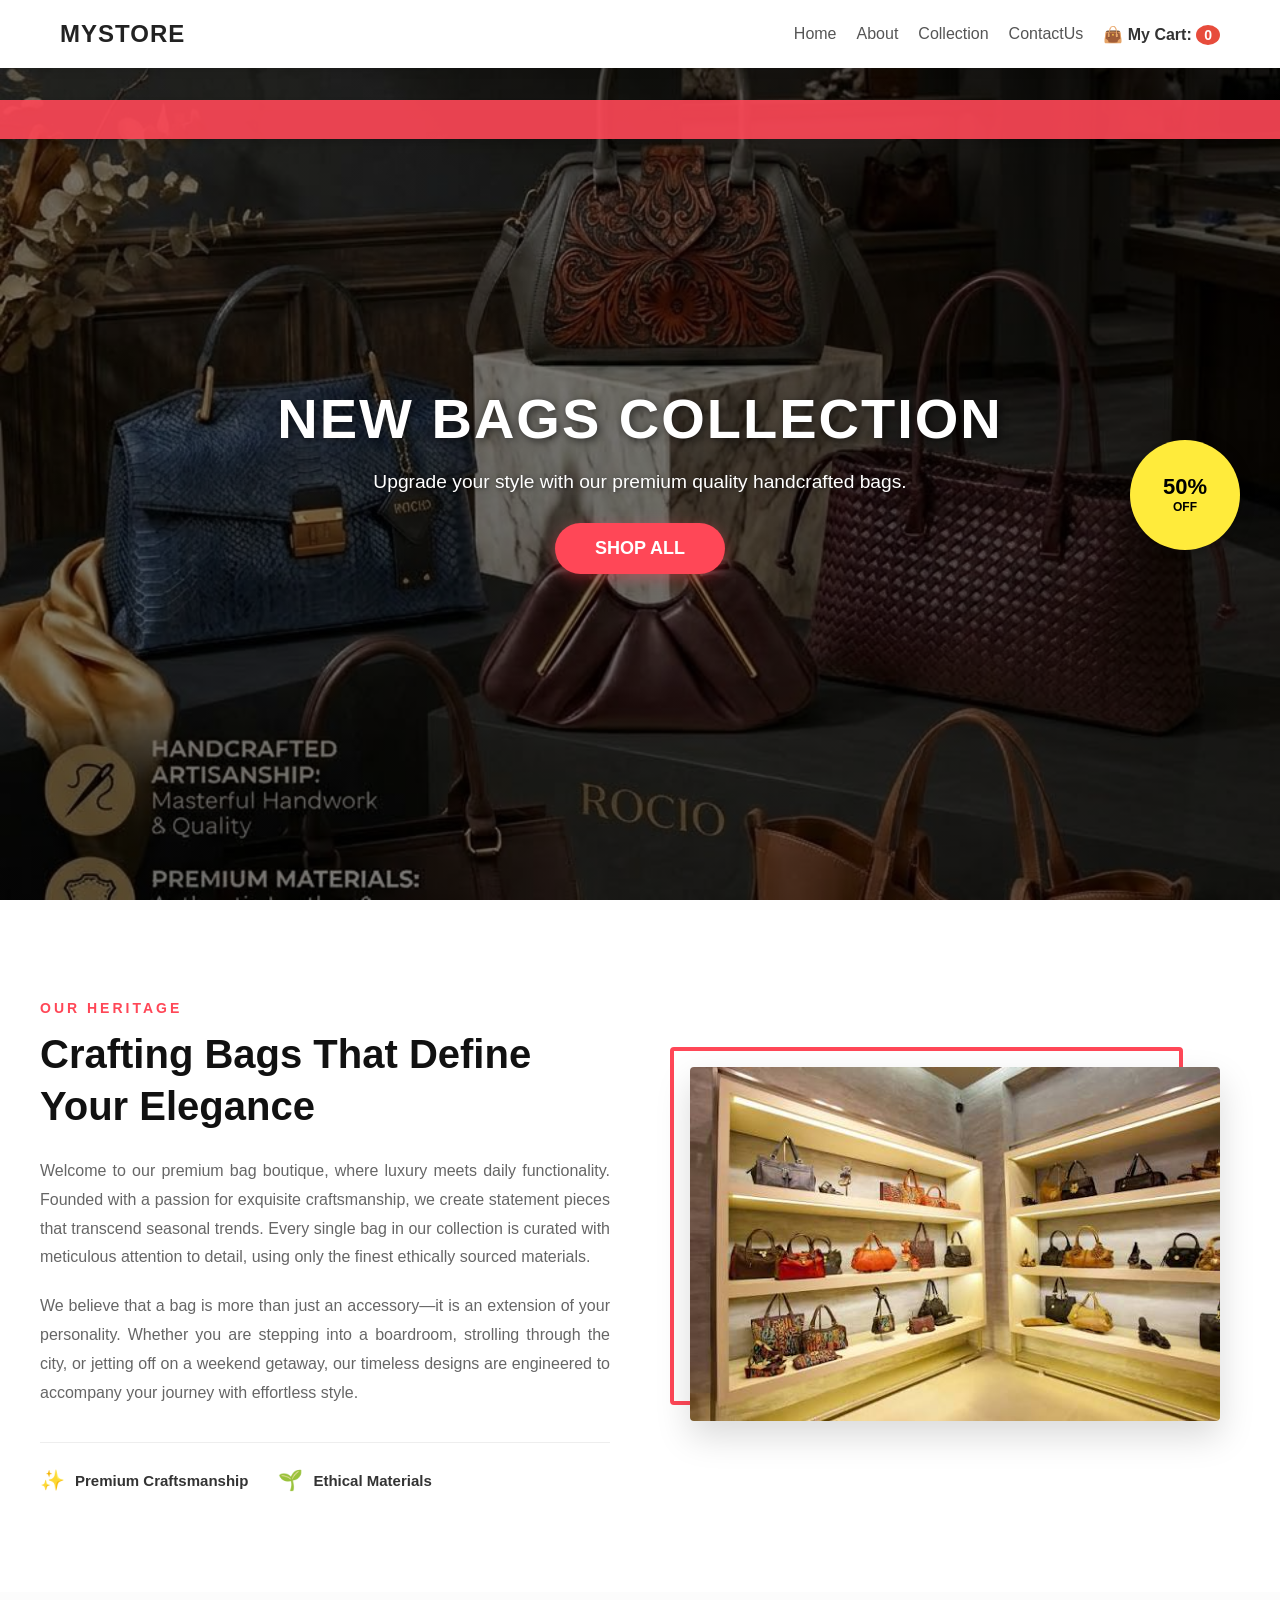
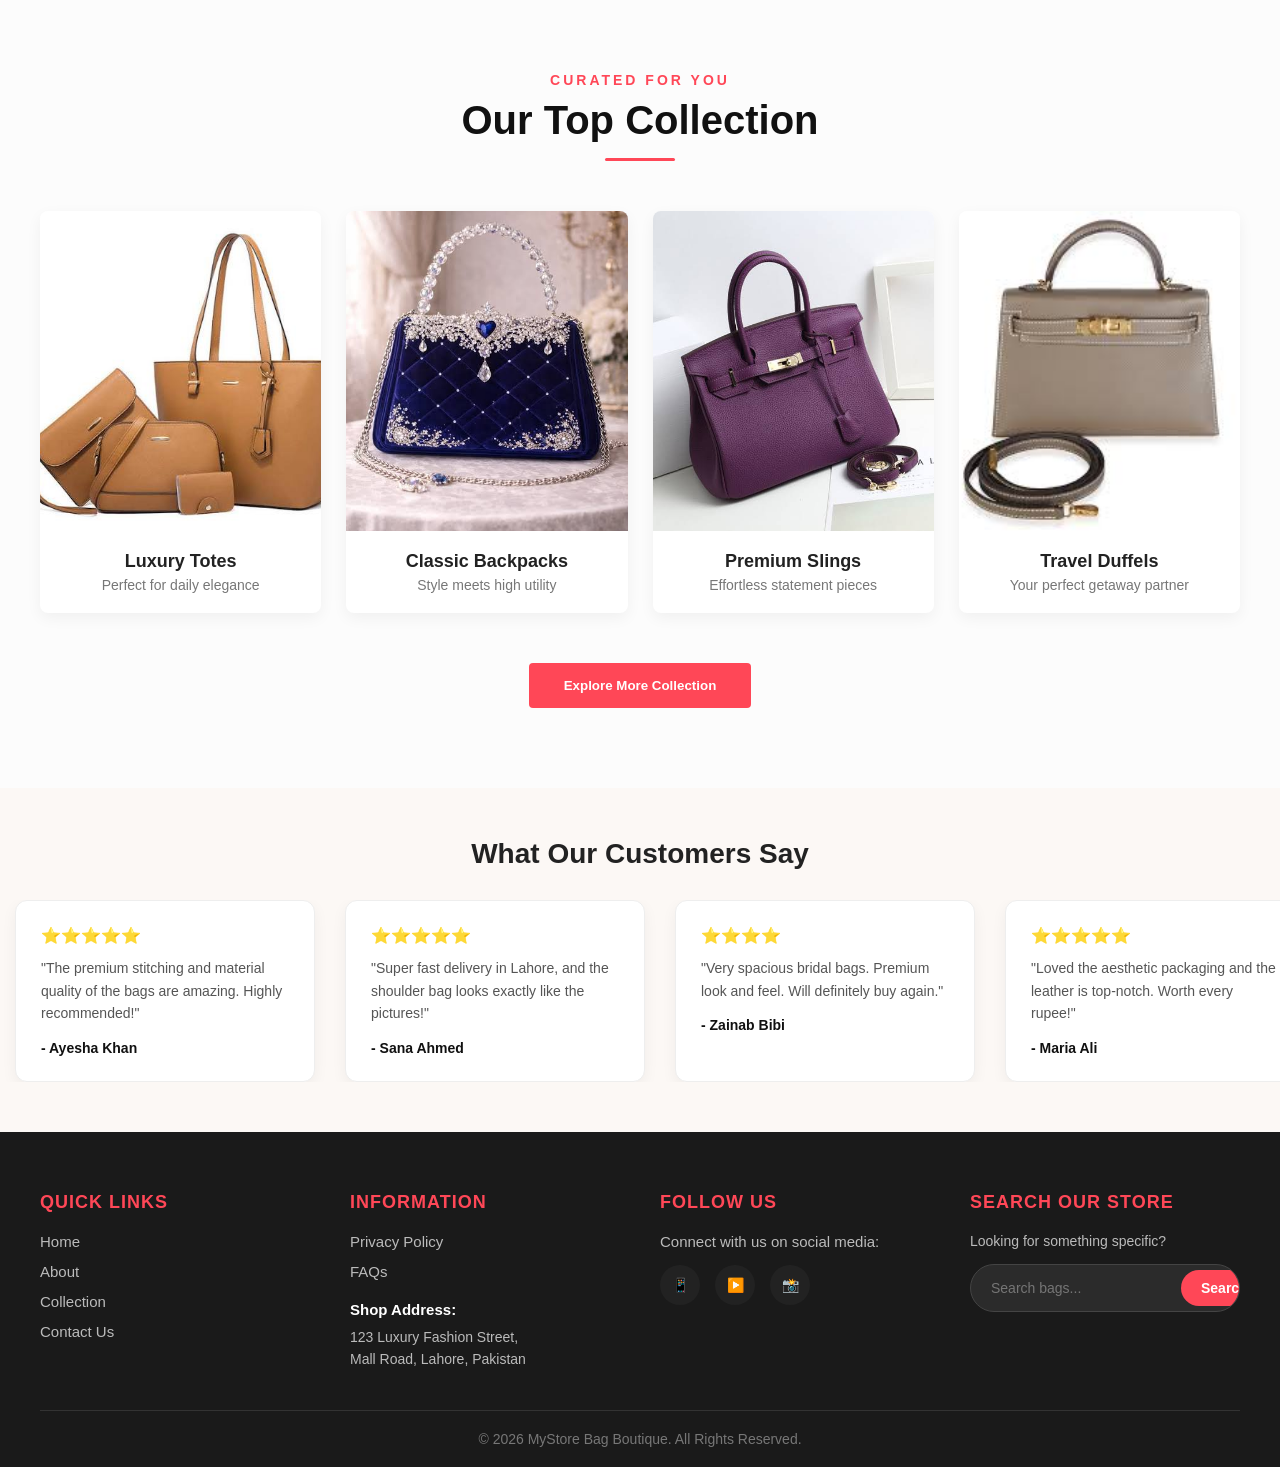
<file: index.html>
<!DOCTYPE html>
<html lang="en">
<head>
    <meta charset="UTF-8">
    <meta name="viewport" content="width=device-width, initial-scale=1.0">
    <title>E-Commerce Store</title>
    <style>
        /* --- General Reset & Fonts --- */
        * {
            margin: 0;
            padding: 0;
            box-sizing: border-box;
            font-family: 'Segoe UI', Tahoma, Geneva, Verdana, sans-serif;
        }

        body {
            background-color: #f9f9f9;
            color: #333;
        }

        /* --- Header / Navigation --- */
        header {
            position: fixed;
            top: 0;
            left: 0;
            width: 100%;
            background-color: #ffffff;
            box-shadow: 0 2px 10px rgba(0,0,0,0.1);
            z-index: 1000;
        }

        .nav-container {
            display: flex;
            justify-content: space-between;
            align-items: center;
            max-width: 1200px;
            margin: 0 auto;
            padding: 20px;
        }

        .logo {
            font-size: 24px;
            font-weight: bold;
            color: #222;
            text-transform: uppercase;
            letter-spacing: 1px;
        }

        .nav-menu {
            display: flex;
            list-style: none;
            gap: 30px;
        }

        .nav-menu a {
            text-decoration: none;
            color: #555;
            font-weight: 500;
            font-size: 16px;
            transition: color 0.3s ease;
        }

        .nav-menu a:hover {
            color: #ff4757;
        }

        /* --- Hero Section --- */
        .hero-section {
            position: relative;
            height: 100vh;
            min-height: 550px;
            background: linear-gradient(rgba(0,0,0,0.5), rgba(0,0,0,0.5)), url('bagbanner.jpg') no-repeat center center/cover;
            display: flex;
            flex-direction: column;
            align-items: center;
            justify-content: center;
            text-align: center;
            color: #ffffff;
            padding: 0 20px;
            overflow: hidden;
        }

        /* --- NEW: Continuous Moving Tagline Bar --- */
        .moving-tagline-container {
            position: absolute;
            top: 100px; /* Header ke bilkul neeche */
            left: 0;
            width: 100%;
            background-color: rgba(255, 71, 87, 0.9); /* Premium Red Translucent Background */
            padding: 10px 0;
            overflow: hidden;
            white-space: nowrap;
            box-shadow: 0 4px 10px rgba(0,0,0,0.2);
        }

        .moving-tagline {
            display: inline-block;
            font-size: 16px;
            font-weight: 600;
            text-transform: uppercase;
            letter-spacing: 2px;
            color: #ffffff;
            animation: scrollTagline 20s linear infinite;
            padding-left: 100%;
        }

        /* --- Main Hero Content (Fade Up Animation) --- */
        .hero-content {
            opacity: 0;
            transform: translateY(30px);
            animation: moveUpFade 1.2s ease-out forwards;
            margin-top: 60px; /* Tagline bar ke liye space */
        }

        .hero-content h1 {
            font-size: 3.5rem;
            font-weight: 800;
            margin-bottom: 20px;
            text-transform: uppercase;
            letter-spacing: 2px;
            text-shadow: 2px 2px 8px rgba(0,0,0,0.6);
        }

        .hero-content p {
            font-size: 1.2rem;
            margin-bottom: 30px;
            max-width: 600px;
            margin-left: auto;
            margin-right: auto;
            text-shadow: 1px 1px 4px rgba(0,0,0,0.6);
        }

        /* Shop All Button */
        .btn-shop {
            display: inline-block;
            padding: 15px 40px;
            background-color: #ff4757;
            color: #fff;
            text-decoration: none;
            font-size: 18px;
            font-weight: 600;
            border-radius: 50px;
            text-transform: uppercase;
            transition: all 0.3s ease;
            box-shadow: 0 4px 15px rgba(255, 71, 87, 0.4);
        }

        .btn-shop:hover {
            background-color: #e84118;
            transform: translateY(-3px);
            box-shadow: 0 6px 20px rgba(232, 65, 24, 0.6);
        }

        /* Sale Badge (Side Tag) */
        .sale-badge {
            position: absolute;
            right: 40px;
            top: 55%;
            transform: translateY(-50%);
            background-color: #ffeb3b;
            color: #000;
            padding: 20px;
            border-radius: 50%;
            width: 110px;
            height: 110px;
            display: flex;
            flex-direction: column;
            justify-content: center;
            align-items: center;
            font-weight: 900;
            text-transform: uppercase;
            box-shadow: 0 4px 15px rgba(0,0,0,0.3);
            animation: pulse 2s infinite;
            z-index: 10;
        }

        .sale-badge .big-text {
            font-size: 22px;
            line-height: 1;
        }

        .sale-badge .small-text {
            font-size: 12px;
            margin-top: 2px;
        }

        /* --- Keyframe Animations --- */
        @keyframes scrollTagline {
            0% { transform: translate3d(0, 0, 0); }
            100% { transform: translate3d(-100%, 0, 0); }
        }

        @keyframes moveUpFade {
            to {
                opacity: 1;
                transform: translateY(0);
            }
        }

        @keyframes pulse {
            0% { transform: translateY(-50%) scale(1); }
            50% { transform: translateY(-50%) scale(1.05); }
            100% { transform: translateY(-50%) scale(1); }
        }

        /* Responsive Design */
        @media (max-width: 768px) {
            .nav-menu { gap: 15px; }
            .hero-content h1 { font-size: 2.3rem; }
            .moving-tagline-container { top: 80px; }
            .sale-badge {
                top: auto;
                bottom: 30px;
                right: 20px;
                transform: none;
                width: 90px;
                height: 90px;
                padding: 10px;
            }
            @keyframes pulse {
                0% { transform: scale(1); }
                50% { transform: scale(1.05); }
                100% { transform: scale(1); }
            }
        }
    </style>
</head>
<body>

    <!-- 1. Header Section -->
    <header>

    <!-- 1. Header Section -->
    <header>
        <div class="nav-container">
            <div class="logo">MyStore</div>
            
            <!-- Nayi clickable list yahan aa gayi -->
           <ul class="nav-menu" style="display: flex; align-items: center; list-style: none; gap: 20px;">
    <li><a href="index.html">Home</a></li>
    <li><a href="About.html">About</a></li>
    <li><a href="Collection.html">Collection</a></li>
    <li><a href="#">ContactUs</a></li>
    <!-- Yeh aapka Cart Counter yahan fit ho gaya ha -->
    <li style="font-family: Arial, sans-serif; font-weight: bold; font-size: 16px; margin-left: auto;">
        👜 My Cart: <span id="cart-count" style="background: #e74c3c; color: white; padding: 2px 8px; border-radius: 50%; font-size: 14px;">0</span>
    </li>
</ul>

            
        </div>
    </header>



        
        </div>
    </header>

    <!-- 2. Hero Banner Section -->
    <section class="hero-section">
        
        <!-- Continuous Moving Tagline -->
        <div class="moving-tagline-container">
            <div class="moving-tagline">
                🔥 Special Edition Bags Are Now Live! • Free Shipping Worldwide On Orders Over $50 • Don't Miss Out! 🔥
            </div>
        </div>

        <!-- Main Banner Content -->
        <div class="hero-content">
            <h1>New Bags Collection</h1>
            <p>Upgrade your style with our premium quality handcrafted bags.</p>
            <a href="#" class="btn-shop">Shop All</a>
        </div>

        <!-- 50% Off Side Sale Badge -->
        <div class="sale-badge">
            <span class="big-text">50%</span>
            <span class="small-text">OFF</span>
        </div>
    </section>

    <!-- FUTURE SECTIONS START HERE -->
    <!-- Agla koi bhi section (jaise grid or product rows) aap yahan se paste krna shuru kr skte hain -->


    <!-- 3. Elegant About Us Section -->
    <section class="about-section">
        <div class="about-container">
            
            <!-- Left Side: Brand Story & Text -->
            <div class="about-content">
                <span class="about-subtitle">Our Heritage</span>
                <h2 class="about-title">Crafting Bags That Define Your Elegance</h2>
                <p class="about-text">
                    Welcome to our premium bag boutique, where luxury meets daily functionality. Founded with a passion for exquisite craftsmanship, we create statement pieces that transcend seasonal trends. Every single bag in our collection is curated with meticulous attention to detail, using only the finest ethically sourced materials.
                </p>
                <p class="about-text">
                    We believe that a bag is more than just an accessory—it is an extension of your personality. Whether you are stepping into a boardroom, strolling through the city, or jetting off on a weekend getaway, our timeless designs are engineered to accompany your journey with effortless style.
                </p>
                
                <!-- Quick Brand Features Grid -->
                <div class="about-features">
                    <div class="feature-item">
                        <span class="feature-icon">✨</span>
                        <span class="feature-label">Premium Craftsmanship</span>
                    </div>
                    <div class="feature-item">
                        <span class="feature-icon">🌱</span>
                        <span class="feature-label">Ethical Materials</span>
                    </div>
                </div>
            </div>

            <!-- Right Side: Image with Luxury Frame -->
            <div class="about-image-wrapper">
                <div class="about-image-border"></div>
                <img src="bagstore.jpg" alt="Our Premium Bag Store" class="about-image">
            </div>

        </div>
    </section>

    <!-- Is section ke styles (Neeche diye gaye CSS ko aap pehle wale <style> tag ke andar sab se aakhir me paste karein) -->
    <style>
        /* --- About Section Styling --- */
        .about-section {
            padding: 100px 20px;
            background-color: #ffffff;
            display: flex;
            justify-content: center;
            align-items: center;
        }

        .about-container {
            max-width: 1200px;
            width: 100%;
            display: grid;
            grid-template-columns: 1fr 1fr;
            gap: 60px;
            align-items: center;
        }

        /* Text Side styling */
        .about-subtitle {
            font-size: 14px;
            text-transform: uppercase;
            letter-spacing: 3px;
            color: #ff4757;
            font-weight: 700;
            display: block;
            margin-bottom: 12px;
        }

        .about-title {
            font-size: 2.5rem;
            color: #111111;
            font-weight: 700;
            line-height: 1.3;
            margin-bottom: 25px;
            text-transform: capitalize;
        }

        .about-text {
            font-size: 16px;
            line-height: 1.8;
            color: #666666;
            margin-bottom: 20px;
            text-align: justify;
        }

        /* Features Mini Grid */
        .about-features {
            display: flex;
            gap: 30px;
            margin-top: 35px;
            border-top: 1px solid #eeeeee;
            padding-top: 25px;
        }

        .feature-item {
            display: flex;
            align-items: center;
            gap: 10px;
        }

        .feature-icon {
            font-size: 20px;
        }

        .feature-label {
            font-size: 15px;
            font-weight: 600;
            color: #333333;
        }

        /* Image Side styling with premium borders */
        .about-image-wrapper {
            position: relative;
            padding: 20px;
        }

        .about-image {
            width: 100%;
            height: auto;
            max-height: 500px;
            object-fit: cover;
            border-radius: 4px;
            box-shadow: 0 15px 35px rgba(0,0,0,0.15);
            position: relative;
            z-index: 2;
            transition: transform 0.5s ease;
        }

        /* Elegant design frame behind image */
        .about-image-border {
            position: absolute;
            top: 0;
            left: 0;
            width: 90%;
            height: 90%;
            border: 4px solid #ff4757;
            border-radius: 4px;
            z-index: 1;
        }

        .about-image-wrapper:hover .about-image {
            transform: translate(10px, 10px);
        }

        /* Responsive Design */
        @media (max-width: 992px) {
            .about-container {
                grid-template-columns: 1fr;
                gap: 40px;
            }
            .about-section {
                padding: 60px 20px;
            }
            .about-title {
                font-size: 2rem;
            }
            .about-image-border {
                display: none; /* Mobile screen pr layout clean rakhne ke liye */
            }
            .about-image-wrapper {
                padding: 0;
            }
        }
    </style>



<!-- ========================================== -->
<!-- 4. OUR TOP COLLECTION SECTION              -->
<!-- ========================================== -->
<section id="collection-section" style="padding: 80px 20px; background-color: #fcfcfc; text-align: center;">
    <div style="max-width: 1200px; margin: 0 auto; width: 100%;">
        
        <!-- Section Title -->
        <div style="margin-bottom: 50px;">
            <span style="font-size: 14px; text-transform: uppercase; letter-spacing: 3px; color: #ff4757; font-weight: 700; display: block; margin-bottom: 10px;">Curated For You</span>
            <h2 style="font-size: 2.5rem; color: #111111; font-weight: 700; margin: 0;">Our Top Collection</h2>
            <div style="width: 70px; height: 3px; background-color: #ff4757; margin: 15px auto 0 auto; border-radius: 2px;"></div>
        </div>

        <!-- Collection Grid Container -->
        <div style="display: grid; grid-template-columns: repeat(auto-fit, minmax(250px, 1fr)); gap: 25px; margin-bottom: 50px;">
            
            <!-- Card 1 -->
            <a href="#" style="display: block; text-decoration: none; background-color: #ffffff; border-radius: 8px; overflow: hidden; box-shadow: 0 5px 15px rgba(0,0,0,0.05); text-align: center;">
                <div style="width: 100%; height: 320px; overflow: hidden; background-color: #eee;">
                    <img src="collection1.jpg" alt="Collection Item 1" style="width: 100%; height: 100%; object-fit: cover;">
                </div>
                <div style="padding: 20px;">
                    <h3 style="font-size: 18px; color: #222222; margin-bottom: 5px; font-weight: 600;">Luxury Totes</h3>
                    <p style="font-size: 14px; color: #777777; margin: 0;">Perfect for daily elegance</p>
                </div>
            </a>

            <!-- Card 2 -->
            <a href="#" style="display: block; text-decoration: none; background-color: #ffffff; border-radius: 8px; overflow: hidden; box-shadow: 0 5px 15px rgba(0,0,0,0.05); text-align: center;">
                <div style="width: 100%; height: 320px; overflow: hidden; background-color: #eee;">
                    <img src="collection2.jpg" alt="Collection Item 2" style="width: 100%; height: 100%; object-fit: cover;">
                </div>
                <div style="padding: 20px;">
                    <h3 style="font-size: 18px; color: #222222; margin-bottom: 5px; font-weight: 600;">Classic Backpacks</h3>
                    <p style="font-size: 14px; color: #777777; margin: 0;">Style meets high utility</p>
                </div>
            </a>

            <!-- Card 3 -->
            <a href="#" style="display: block; text-decoration: none; background-color: #ffffff; border-radius: 8px; overflow: hidden; box-shadow: 0 5px 15px rgba(0,0,0,0.05); text-align: center;">
                <div style="width: 100%; height: 320px; overflow: hidden; background-color: #eee;">
                    <img src="collection3.jpg" alt="Collection Item 3" style="width: 100%; height: 100%; object-fit: cover;">
                </div>
                <div style="padding: 20px;">
                    <h3 style="font-size: 18px; color: #222222; margin-bottom: 5px; font-weight: 600;">Premium Slings</h3>
                    <p style="font-size: 14px; color: #777777; margin: 0;">Effortless statement pieces</p>
                </div>
            </a>

            <!-- Card 4 -->
            <a href="#" style="display: block; text-decoration: none; background-color: #ffffff; border-radius: 8px; overflow: hidden; box-shadow: 0 5px 15px rgba(0,0,0,0.05); text-align: center;">
                <div style="width: 100%; height: 320px; overflow: hidden; background-color: #eee;">
                    <img src="collection4.jpg" alt="Collection Item 4" style="width: 100%; height: 100%; object-fit: cover;">
                </div>
                <div style="padding: 20px;">
                    <h3 style="font-size: 18px; color: #222222; margin-bottom: 5px; font-weight: 600;">Travel Duffels</h3>
                    <p style="font-size: 14px; color: #777777; margin: 0;">Your perfect getaway partner</p>
                </div>
            </a>

        </div>







        

        <!-- Explore Button -->
        <div>
          <button onclick="goToCollection()" style="background-color: #ff4757; color: white; padding: 15px 35px; font-weight: 600; border: none; border-radius: 4px; cursor: pointer; font-family: sans-serif;">Explore More Collection</button>
  
</div>

    </div>
</section>





<!-- Customer Reviews Scrolling Section Start -->
<style>
    /* Reviews Section Outer Container */
    .reviews-section {
        padding: 50px 0;
        background-color: #fcf8f5; /* Light elegant background suitable for bags shop */
        overflow: hidden;
        text-align: center;
        font-family: sans-serif;
    }

    .reviews-section h2 {
        font-size: 28px;
        margin-bottom: 30px;
        color: #222;
        font-weight: 600;
    }

    .reviews-wrapper {
        display: flex;
        width: 100%;
        overflow: hidden;
    }

    /* Infinite Scrolling Track */
    .reviews-track {
        display: flex;
        /* Width calculated for 8 cards (4 original + 4 duplicates) */
        width: calc((300px + 30px) * 8); 
        animation: scrollReviews 25s linear infinite;
    }

    /* Hover krny pr scroll ruk jayega taky customer parh saky */
    .reviews-track:hover {
        animation-play-state: paused;
    }

    /* Individual Review Card */
    .review-card {
        background: #ffffff;
        width: 300px;
        margin: 0 15px;
        padding: 25px;
        border-radius: 12px;
        box-shadow: 0 5px 15px rgba(0, 0, 0, 0.05);
        flex-shrink: 0;
        text-align: left;
        border: 1px solid #eee;
        box-sizing: border-box;
    }

    .review-card .stars {
        margin-bottom: 12px;
        font-size: 16px;
    }

    .review-card p {
        font-size: 14px;
        color: #555;
        line-height: 1.6;
        margin-bottom: 15px;
    }

    .review-card h4 {
        font-size: 14px;
        color: #111;
        font-weight: bold;
        margin: 0;
    }

    /* Animation logic for infinite loop */
    @keyframes scrollReviews {
        0% {
            transform: translateX(0);
        }
        100% {
            /* Smooth transition to the exact point where duplicates start (4 cards width + margins) */
            transform: translateX(calc((-300px - 30px) * 4)); 
        }
    }
</style>

<section class="reviews-section">
    <h2>What Our Customers Say</h2>
    <div class="reviews-wrapper">
        <div class="reviews-track">
            
            <!-- 1. Original Review Card -->
            <div class="review-card">
                <div class="stars">⭐⭐⭐⭐⭐</div>
                <p>"The premium stitching and material quality of the bags are amazing. Highly recommended!"</p>
                <h4>- Ayesha Khan</h4>
            </div>
            
            <!-- 2. Original Review Card -->
            <div class="review-card">
                <div class="stars">⭐⭐⭐⭐⭐</div>
                <p>"Super fast delivery in Lahore, and the shoulder bag looks exactly like the pictures!"</p>
                <h4>- Sana Ahmed</h4>
            </div>
            
            <!-- 3. Original Review Card -->
            <div class="review-card">
                <div class="stars">⭐⭐⭐⭐</div>
                <p>"Very spacious bridal bags. Premium look and feel. Will definitely buy again."</p>
                <h4>- Zainab Bibi</h4>
            </div>
            
            <!-- 4. Original Review Card -->
            <div class="review-card">
                <div class="stars">⭐⭐⭐⭐⭐</div>
                <p>"Loved the aesthetic packaging and the leather is top-notch. Worth every rupee!"</p>
                <h4>- Maria Ali</h4>
            </div>
            
            <!-- == DUPLICATE CARDS (Required for smooth seamless scrolling loop) == -->
            <div class="review-card">
                <div class="stars">⭐⭐⭐⭐⭐</div>
                <p>"The premium stitching and material quality of the bags are amazing. Highly recommended!"</p>
                <h4>- Ayesha Khan</h4>
            </div>
            <div class="review-card">
                <div class="stars">⭐⭐⭐⭐⭐</div>
                <p>"Super fast delivery in Lahore, and the shoulder bag looks exactly like the pictures!"</p>
                <h4>- Sana Ahmed</h4>
            </div>
            <div class="review-card">
                <div class="stars">⭐⭐⭐⭐</div>
                <p>"Very spacious bridal bags. Premium look and feel. Will definitely buy again."</p>
                <h4>- Zainab Bibi</h4>
            </div>
            <div class="review-card">
                <div class="stars">⭐⭐⭐⭐⭐</div>
                <p>"Loved the aesthetic packaging and the leather is top-notch. Worth every rupee!"</p>
                <h4>- Maria Ali</h4>
            </div>

        </div>
    </div>
</section>
<!-- Customer Reviews Scrolling Section End -->








    
<!-- ========================================== -->
<!-- 5. ATTRACTIVE CHARCOAL BLACK FOOTER        -->
<!-- ========================================== -->
<footer style="background-color: #1a1a1a; color: #ffffff; padding: 60px 20px 20px 20px; font-family: 'Segoe UI', sans-serif;">
    <div style="max-width: 1200px; margin: 0 auto; display: grid; grid-template-columns: repeat(auto-fit, minmax(220px, 1fr)); gap: 40px; padding-bottom: 40px; border-bottom: 1px solid #333333;">
        
        <!-- Column 1: Header Menus -->
        <div>
            <h4 style="color: #ff4757; font-size: 18px; font-weight: 600; margin-bottom: 20px; text-transform: uppercase; letter-spacing: 1px;">Quick Links</h4>
            <ul style="list-style: none; padding: 0; margin: 0;">
                <li style="margin-bottom: 12px;"><a href="#" style="color: #bbbbbb; text-decoration: none; font-size: 15px; transition: color 0.3s;">Home</a></li>
                <li style="margin-bottom: 12px;"><a href="#" style="color: #bbbbbb; text-decoration: none; font-size: 15px; transition: color 0.3s;">About</a></li>
                <li style="margin-bottom: 12px;"><a href="#collection-section" style="color: #bbbbbb; text-decoration: none; font-size: 15px; transition: color 0.3s;">Collection</a></li>
                <li style="margin-bottom: 12px;"><a href="#" style="color: #bbbbbb; text-decoration: none; font-size: 15px; transition: color 0.3s;">Contact Us</a></li>
            </ul>
        </div>

        <!-- Column 2: Privacy, FAQs & Address -->
        <div>
            <h4 style="color: #ff4757; font-size: 18px; font-weight: 600; margin-bottom: 20px; text-transform: uppercase; letter-spacing: 1px;">Information</h4>
            <ul style="list-style: none; padding: 0; margin: 0; margin-bottom: 20px;">
                <li style="margin-bottom: 12px;"><a href="#" style="color: #bbbbbb; text-decoration: none; font-size: 15px;">Privacy Policy</a></li>
                <li style="margin-bottom: 12px;"><a href="#" style="color: #bbbbbb; text-decoration: none; font-size: 15px;">FAQs</a></li>
            </ul>
            <h4 style="color: #ffffff; font-size: 15px; font-weight: 600; margin-bottom: 8px;">Shop Address:</h4>
            <p style="color: #bbbbbb; font-size: 14px; line-height: 1.6; margin: 0;">123 Luxury Fashion Street,<br>Mall Road, Lahore, Pakistan</p>
        </div>

        <!-- Column 3: Follow Us & Social Icons -->
        <div>
            <h4 style="color: #ff4757; font-size: 18px; font-weight: 600; margin-bottom: 20px; text-transform: uppercase; letter-spacing: 1px;">Follow Us</h4>
            <p style="color: #bbbbbb; font-size: 15px; margin-bottom: 15px;">Connect with us on social media:</p>
            <div style="display: flex; gap: 15px; align-items: center;">
                <!-- TikTok Text Icon -->
                <a href="#" style="display: flex; align-items: center; justify-content: center; width: 40px; height: 40px; background-color: #222222; color: #ffffff; border-radius: 50%; text-decoration: none; font-weight: bold; font-size: 14px; transition: background 0.3s;">📱</a>
                <!-- YouTube Text Icon -->
                <a href="#" style="display: flex; align-items: center; justify-content: center; width: 40px; height: 40px; background-color: #222222; color: #ffffff; border-radius: 50%; text-decoration: none; font-weight: bold; font-size: 14px; transition: background 0.3s;">▶️</a>
                <!-- Instagram Text Icon -->
                <a href="#" style="display: flex; align-items: center; justify-content: center; width: 40px; height: 40px; background-color: #222222; color: #ffffff; border-radius: 50%; text-decoration: none; font-weight: bold; font-size: 14px; transition: background 0.3s;">📸</a>
            </div>
        </div>

        <!-- Column 4: Attractive Search Bar -->
        <div>
            <h4 style="color: #ff4757; font-size: 18px; font-weight: 600; margin-bottom: 20px; text-transform: uppercase; letter-spacing: 1px;">Search Our Store</h4>
            <p style="color: #bbbbbb; font-size: 14px; margin-bottom: 15px;">Looking for something specific?</p>
            <form action="#" method="GET" style="display: flex; background-color: #2b2b2b; border-radius: 50px; padding: 5px; overflow: hidden; border: 1px solid #444444;">
                <input type="text" placeholder="Search bags..." required style="flex: 1; background: transparent; border: none; padding: 10px 15px; color: #ffffff; font-size: 14px; outline: none;">
                <button type="submit" style="background-color: #ff4757; color: #ffffff; border: none; padding: 10px 20px; border-radius: 50px; font-size: 14px; font-weight: 600; cursor: pointer; transition: background 0.3s;">Search</button>
            </form>
        </div>

    </div>

    <!-- Copyright Text -->
    <div style="text-align: center; margin-top: 20px; color: #777777; font-size: 14px;">
        <p>&copy; 2026 MyStore Bag Boutique. All Rights Reserved.</p>
    </div>
</footer>



    <script>
// LocalStorage se saved cart load karke number dikhane ke liye
function updateIndexCartCount() {
    let bagCart = JSON.parse(localStorage.getItem('userBagCart')) || [];
    const counter = document.getElementById('cart-count');
    if(counter) {
        counter.innerText = bagCart.length;
    }
}
// Page open hote hi count update ho jaye
window.onload = updateIndexCartCount;
</script>

       
   
<script>
function goToCollection() {
    window.location.href = "https://fatimanaveed-12.github.io/Luxury_bags/Collection.html";
}
</script>


    
   </body>
</html>
</file>
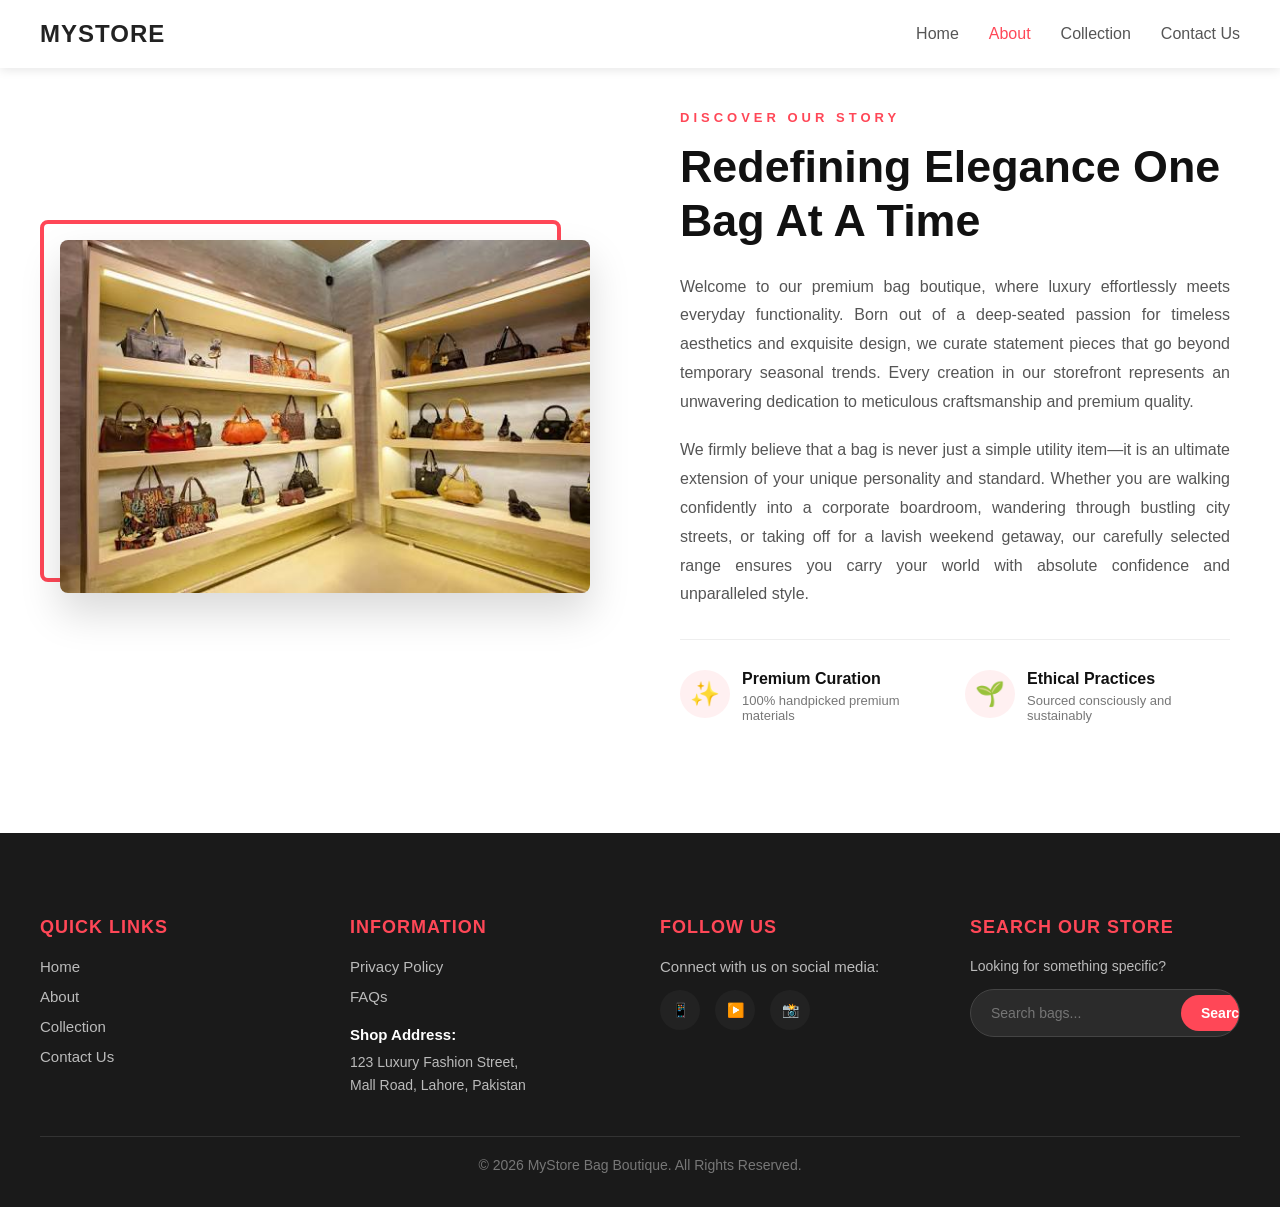
<file: About.html>
<!DOCTYPE html>
<html lang="en">
<head>
    <meta charset="UTF-8">
    <meta name="viewport" content="width=device-width, initial-scale=1.0">
    <title>About Us - Premium Bag Boutique</title>
</head>
<body style="margin: 0; padding: 0; background-color: #f9f9f9; font-family: 'Segoe UI', Tahoma, Geneva, Verdana, sans-serif;">

    <!-- ========================================== -->
    <!-- ATTRACTIVE ABOUT SECTION                -->
    <!-- ========================================== -->
    <section id="about-page-section" style="padding: 100px 20px; background-color: #ffffff;">
        <div style="max-width: 1200px; margin: 0 auto; display: grid; grid-template-columns: repeat(auto-fit, minmax(320px, 1fr)); gap: 60px; align-items: center;">
            
            <!-- Left Side: Luxury Image Frame -->
            <div style="position: relative; padding: 20px;">
                <!-- Luxury Red Frame Background Effect -->
                <div style="position: absolute; top: 0; left: 0; width: 90%; height: 90%; border: 4px solid #ff4757; border-radius: 8px; z-index: 1;"></div>
                <!-- Main Store Image -->
                <img src="bagstore.jpg" alt="Our Premium Bag Boutique" style="width: 100%; height: auto; max-height: 550px; object-fit: cover; border-radius: 8px; box-shadow: 0 20px 40px rgba(0,0,0,0.15); position: relative; z-index: 2; display: block;">
            </div>

            <!-- Right Side: Beautiful Brand Narrative & Story -->
            <div style="padding: 10px;">
                <span style="font-size: 13px; text-transform: uppercase; letter-spacing: 4px; color: #ff4757; font-weight: 700; display: block; margin-bottom: 15px;">Discover Our Story</span>
                <h1 style="font-size: 2.8rem; color: #111111; font-weight: 800; line-height: 1.2; margin: 0 0 25px 0; text-transform: capitalize;">Redefining Elegance One Bag At A Time</h1>
                
                <p style="font-size: 16px; line-height: 1.8; color: #555555; margin-bottom: 20px; text-align: justify;">
                    Welcome to our premium bag boutique, where luxury effortlessly meets everyday functionality. Born out of a deep-seated passion for timeless aesthetics and exquisite design, we curate statement pieces that go beyond temporary seasonal trends. Every creation in our storefront represents an unwavering dedication to meticulous craftsmanship and premium quality.
                </p>
                
                <p style="font-size: 16px; line-height: 1.8; color: #555555; margin-bottom: 30px; text-align: justify;">
                    We firmly believe that a bag is never just a simple utility item—it is an ultimate extension of your unique personality and standard. Whether you are walking confidently into a corporate boardroom, wandering through bustling city streets, or taking off for a lavish weekend getaway, our carefully selected range ensures you carry your world with absolute confidence and unparalleled style.
                </p>

                <!-- Brand Statistics / Highlights Grid -->
                <div style="display: grid; grid-template-columns: 1fr 1fr; gap: 20px; border-top: 1px solid #eeeeee; padding-top: 30px;">
                    <div style="display: flex; align-items: flex-start; gap: 12px;">
                        <span style="font-size: 24px; background-color: #fff0f1; padding: 10px; border-radius: 50%;">✨</span>
                        <div>
                            <h4 style="margin: 0 0 5px 0; font-size: 16px; color: #111111; font-weight: 600;">Premium Curation</h4>
                            <p style="margin: 0; font-size: 13px; color: #777777;">100% handpicked premium materials</p>
                        </div>
                    </div>
                    <div style="display: flex; align-items: flex-start; gap: 12px;">
                        <span style="font-size: 24px; background-color: #fff0f1; padding: 10px; border-radius: 50%;">🌱</span>
                        <div>
                            <h4 style="margin: 0 0 5px 0; font-size: 16px; color: #111111; font-weight: 600;">Ethical Practices</h4>
                            <p style="margin: 0; font-size: 13px; color: #777777;">Sourced consciously and sustainably</p>
                        </div>
                    </div>
                </div>
            </div>

        </div>
    </section>

    <!-- ========================================== -->
    <!-- 5. ATTRACTIVE CHARCOAL BLACK FOOTER        -->
    <!-- ========================================== -->
    <footer style="background-color: #1a1a1a; color: #ffffff; padding: 60px 20px 20px 20px;">
        <div style="max-width: 1200px; margin: 0 auto; display: grid; grid-template-columns: repeat(auto-fit, minmax(220px, 1fr)); gap: 40px; padding-bottom: 40px; border-bottom: 1px solid #333333;">
            
            <!-- Column 1: Header Menus -->
            <div>
                <h4 style="color: #ff4757; font-size: 18px; font-weight: 600; margin-bottom: 20px; text-transform: uppercase; letter-spacing: 1px;">Quick Links</h4>
                <ul style="list-style: none; padding: 0; margin: 0;">
                    <li style="margin-bottom: 12px;"><a href="#" style="color: #bbbbbb; text-decoration: none; font-size: 15px; transition: color 0.3s;">Home</a></li>
                    <li style="margin-bottom: 12px;"><a href="#" style="color: #bbbbbb; text-decoration: none; font-size: 15px; transition: color 0.3s;">About</a></li>
                    <li style="margin-bottom: 12px;"><a href="#collection-section" style="color: #bbbbbb; text-decoration: none; font-size: 15px; transition: color 0.3s;">Collection</a></li>
                    <li style="margin-bottom: 12px;"><a href="#" style="color: #bbbbbb; text-decoration: none; font-size: 15px; transition: color 0.3s;">Contact Us</a></li>
                </ul>
            </div>

            <!-- Column 2: Privacy, FAQs & Address -->
            <div>
                <h4 style="color: #ff4757; font-size: 18px; font-weight: 600; margin-bottom: 20px; text-transform: uppercase; letter-spacing: 1px;">Information</h4>
                <ul style="list-style: none; padding: 0; margin: 0; margin-bottom: 20px;">
                    <li style="margin-bottom: 12px;"><a href="#" style="color: #bbbbbb; text-decoration: none; font-size: 15px;">Privacy Policy</a></li>
                    <li style="margin-bottom: 12px;"><a href="#" style="color: #bbbbbb; text-decoration: none; font-size: 15px;">FAQs</a></li>
                </ul>
                <h4 style="color: #ffffff; font-size: 15px; font-weight: 600; margin-bottom: 8px;">Shop Address:</h4>
                <p style="color: #bbbbbb; font-size: 14px; line-height: 1.6; margin: 0;">123 Luxury Fashion Street,<br>Mall Road, Lahore, Pakistan</p>
            </div>

            <!-- Column 3: Follow Us & Social Icons -->
            <div>
                <h4 style="color: #ff4757; font-size: 18px; font-weight: 600; margin-bottom: 20px; text-transform: uppercase; letter-spacing: 1px;">Follow Us</h4>
                <p style="color: #bbbbbb; font-size: 15px; margin-bottom: 15px;">Connect with us on social media:</p>
                <div style="display: flex; gap: 15px; align-items: center;">
                    <!-- TikTok Text Icon -->
                    <a href="#" style="display: flex; align-items: center; justify-content: center; width: 40px; height: 40px; background-color: #222222; color: #ffffff; border-radius: 50%; text-decoration: none; font-weight: bold; font-size: 14px;">📱</a>
                    <!-- YouTube Text Icon -->
                    <a href="#" style="display: flex; align-items: center; justify-content: center; width: 40px; height: 40px; background-color: #222222; color: #ffffff; border-radius: 50%; text-decoration: none; font-weight: bold; font-size: 14px;">▶️</a>
                    <!-- Instagram Text Icon -->
                    <a href="#" style="display: flex; align-items: center; justify-content: center; width: 40px; height: 40px; background-color: #222222; color: #ffffff; border-radius: 50%; text-decoration: none; font-weight: bold; font-size: 14px;">📸</a>
                </div>
            </div>

            <!-- Column 4: Attractive Search Bar -->
            <div>
                <h4 style="color: #ff4757; font-size: 18px; font-weight: 600; margin-bottom: 20px; text-transform: uppercase; letter-spacing: 1px;">Search Our Store</h4>
                <p style="color: #bbbbbb; font-size: 14px; margin-bottom: 15px;">Looking for something specific?</p>
                <form action="#" method="GET" style="display: flex; background-color: #2b2b2b; border-radius: 50px; padding: 5px; overflow: hidden; border: 1px solid #444444;">
                    <input type="text" placeholder="Search bags..." required style="flex: 1; background: transparent; border: none; padding: 10px 15px; color: #ffffff; font-size: 14px; outline: none;">
                    <button type="submit" style="background-color: #ff4757; color: #ffffff; border: none; padding: 10px 20px; border-radius: 50px; font-size: 14px; font-weight: 600; cursor: pointer;">Search</button>
                </form>
            </div>

        </div>

        <!-- Copyright Text -->
        <div style="text-align: center; margin-top: 20px; color: #777777; font-size: 14px;">
            <p>&copy; 2026 MyStore Bag Boutique. All Rights Reserved.</p>
        </div>
    </footer>

</body>



    <body style="margin: 0; padding: 0; background-color: #f9f9f9; font-family: 'Segoe UI', sans-serif;">
    <header style="position: fixed; top: 0; left: 0; width: 100%; background-color: #ffffff; box-shadow: 0 2px 10px rgba(0,0,0,0.1); z-index: 1000;">
        <div style="display: flex; justify-content: space-between; align-items: center; max-width: 1200px; margin: 0 auto; padding: 20px;">
            <div style="font-size: 24px; font-weight: bold; color: #222; text-transform: uppercase; letter-spacing: 1px;">MyStore</div>
            <ul style="display: flex; list-style: none; gap: 30px; margin: 0; padding: 0;">
                <li><a href="index.html" style="text-decoration: none; color: #555; font-weight: 500; font-size: 16px;">Home</a></li>
                <li><a href="About.html" style="text-decoration: none; color: #ff4757; font-weight: 500; font-size: 16px;">About</a></li>
                <li><a href="Collection.html" style="text-decoration: none; color: #555; font-weight: 500; font-size: 16px;">Collection</a></li>
                <li><a href="Contact Us.html" style="text-decoration: none; color: #555; font-weight: 500; font-size: 16px;">Contact Us</a></li>
            </ul>
        </div>
    </header>

</html>
</file>
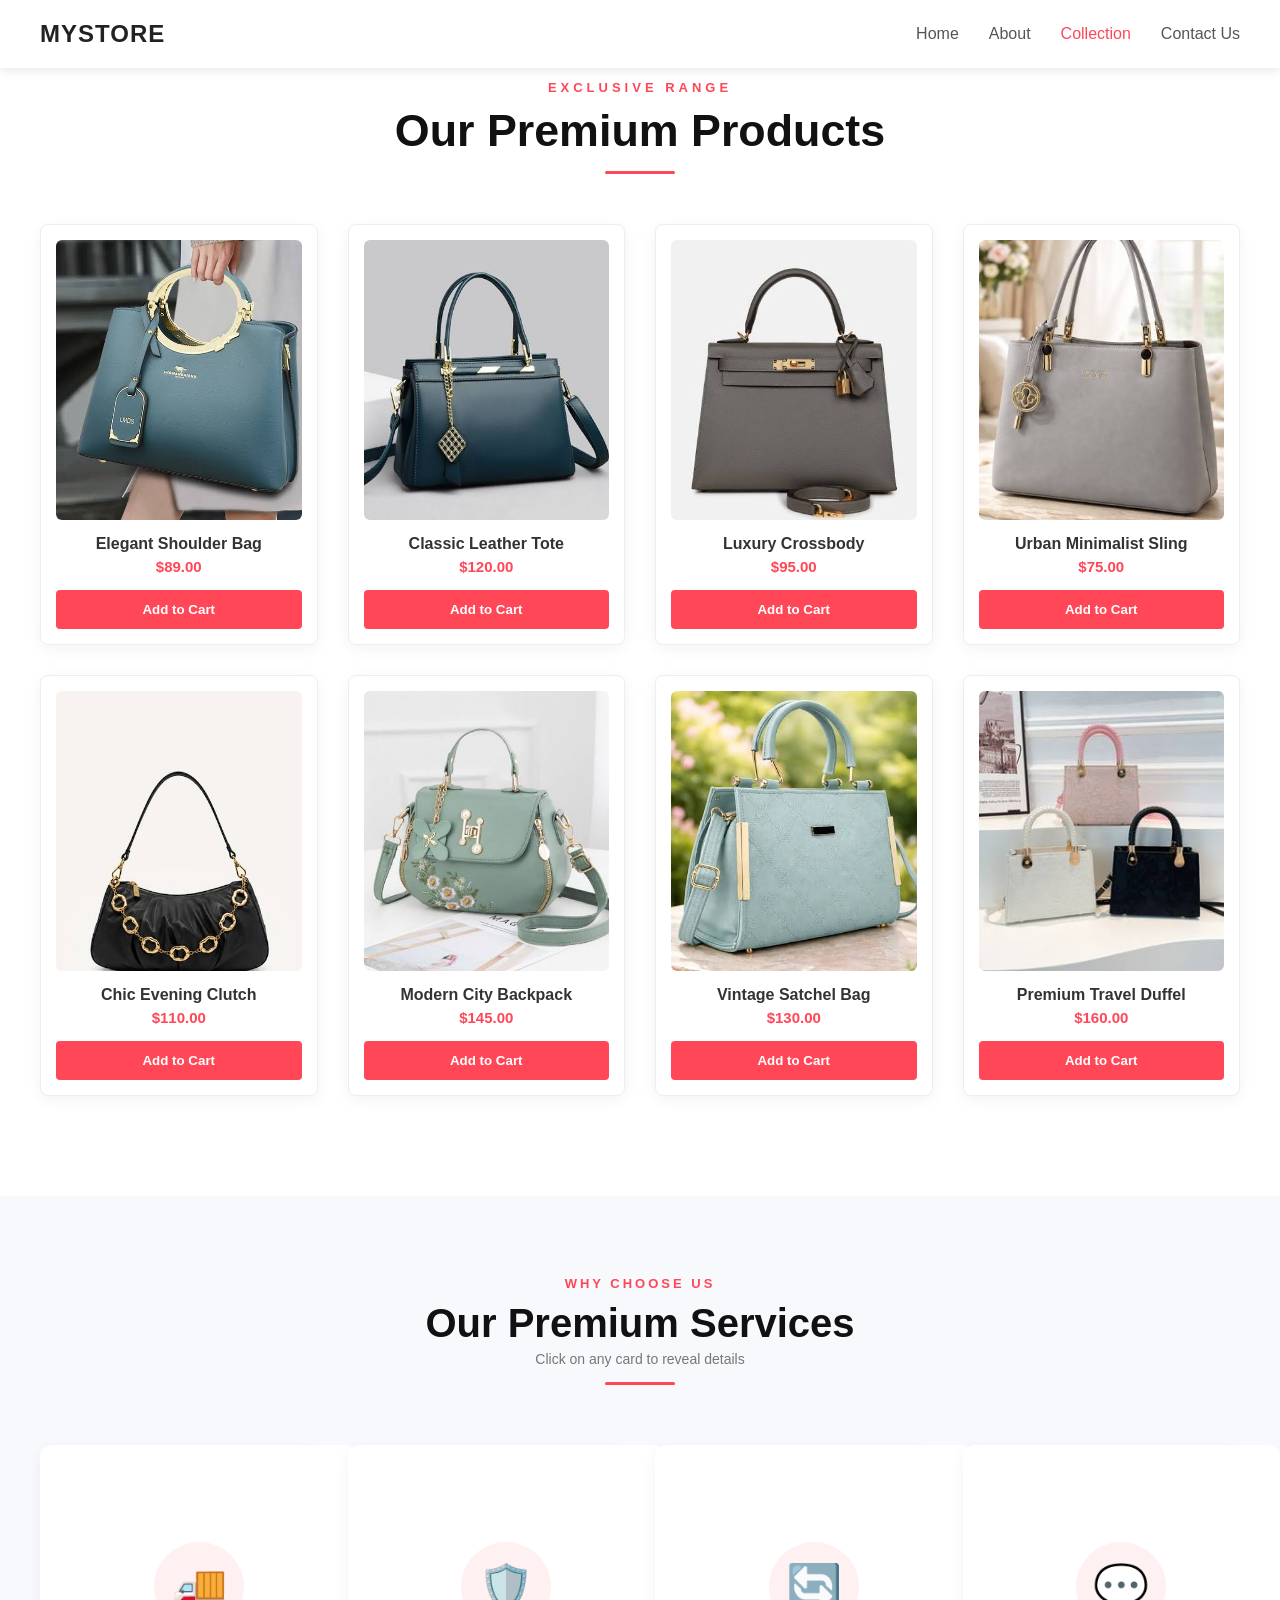
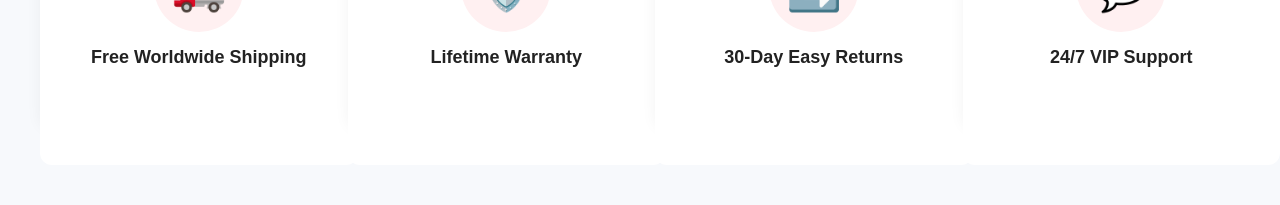
<file: Collection.html>
<!DOCTYPE html>
<html lang="en">
<head>
    <meta charset="UTF-8">
    <meta name="viewport" content="width=device-width, initial-scale=1.0">
    <title>Collection - Premium Bag Boutique</title>
</head>
<body style="margin: 0; padding: 0; background-color: #f9f9f9; font-family: 'Segoe UI', Tahoma, Geneva, Verdana, sans-serif;">

    <!-- ========================================== -->
    <!-- 1. PRODUCTS COLLECTION GRID (2 Rows, 4 Cols)-->
    <!-- ========================================== -->
    <section id="products-section" style="padding: 80px 20px; background-color: #ffffff; text-align: center;">
        <div style="max-width: 1200px; margin: 0 auto;">
            
            <!-- Section Heading -->
            <div style="margin-bottom: 50px;">
                <span style="font-size: 13px; text-transform: uppercase; letter-spacing: 4px; color: #ff4757; font-weight: 700; display: block; margin-bottom: 10px;">Exclusive Range</span>
                <h1 style="font-size: 2.8rem; color: #111111; font-weight: 800; margin: 0 0 15px 0;">Our Premium Products</h1>
                <div style="width: 70px; height: 3px; background-color: #ff4757; margin: 0 auto; border-radius: 2px;"></div>
            </div>

            <!-- 4 Column x 2 Rows Grid Layout -->
            <div style="display: grid; grid-template-columns: repeat(4, 1fr); gap: 30px; margin-bottom: 20px;">
                
                <!-- Product 1 (bag4.jpg) -->
                <div style="background: #ffffff; border-radius: 8px; box-shadow: 0 4px 15px rgba(0,0,0,0.05); padding: 15px; display: flex; flex-direction: column; justify-content: space-between; border: 1px solid #eeeeee;">
                    <div style="height: 280px; overflow: hidden; border-radius: 6px; background: #f5f5f5;">
                        <img src="bag4.jpg" alt="Premium Bag 4" style="width: 100%; height: 100%; object-fit: cover;">
                    </div>
                    <h3 style="font-size: 16px; margin: 15px 0 5px 0; color: #333; font-weight: 600;">Elegant Shoulder Bag</h3>
                    <p style="font-size: 15px; color: #ff4757; font-weight: 600; margin: 0 0 15px 0;">$89.00</p>
                    <button class="add-to-bag-btn" data-name="Elegant Shoulder Bag" data-price="$89.00" style="width: 100%; background: #ff4757; color: white; border: none; padding: 12px; font-weight: 600; border-radius: 4px; cursor: pointer;">Add to Cart</button>
                </div>

                <!-- Product 2 (bag5.jpg) -->
                <div style="background: #ffffff; border-radius: 8px; box-shadow: 0 4px 15px rgba(0,0,0,0.05); padding: 15px; display: flex; flex-direction: column; justify-content: space-between; border: 1px solid #eeeeee;">
                    <div style="height: 280px; overflow: hidden; border-radius: 6px; background: #f5f5f5;">
                        <img src="bag5.jpg" alt="Premium Bag 5" style="width: 100%; height: 100%; object-fit: cover;">
                    </div>
                    <h3 style="font-size: 16px; margin: 15px 0 5px 0; color: #333; font-weight: 600;">Classic Leather Tote</h3>
                    <p style="font-size: 15px; color: #ff4757; font-weight: 600; margin: 0 0 15px 0;">$120.00</p>
                    <button class="add-to-bag-btn" data-name="Classic Leather Tote" data-price="$120.00" style="width: 100%; background: #ff4757; color: white; border: none; padding: 12px; font-weight: 600; border-radius: 4px; cursor: pointer;">Add to Cart</button>
                </div>

                <!-- Product 3 (bag6.jpg) -->
                <div style="background: #ffffff; border-radius: 8px; box-shadow: 0 4px 15px rgba(0,0,0,0.05); padding: 15px; display: flex; flex-direction: column; justify-content: space-between; border: 1px solid #eeeeee;">
                    <div style="height: 280px; overflow: hidden; border-radius: 6px; background: #f5f5f5;">
                        <img src="bag6.jpg" alt="Premium Bag 6" style="width: 100%; height: 100%; object-fit: cover;">
                    </div>
                    <h3 style="font-size: 16px; margin: 15px 0 5px 0; color: #333; font-weight: 600;">Luxury Crossbody</h3>
                    <p style="font-size: 15px; color: #ff4757; font-weight: 600; margin: 0 0 15px 0;">$95.00</p>
                    <button class="add-to-bag-btn" data-name="Luxury Crossbody" data-price="$95.00" style="width: 100%; background: #ff4757; color: white; border: none; padding: 12px; font-weight: 600; border-radius: 4px; cursor: pointer;">Add to Cart</button>
                </div>

                <!-- Product 4 (bag7.jpg) -->
                <div style="background: #ffffff; border-radius: 8px; box-shadow: 0 4px 15px rgba(0,0,0,0.05); padding: 15px; display: flex; flex-direction: column; justify-content: space-between; border: 1px solid #eeeeee;">
                    <div style="height: 280px; overflow: hidden; border-radius: 6px; background: #f5f5f5;">
                        <img src="bag7.jpg" alt="Premium Bag 7" style="width: 100%; height: 100%; object-fit: cover;">
                    </div>
                    <h3 style="font-size: 16px; margin: 15px 0 5px 0; color: #333; font-weight: 600;">Urban Minimalist Sling</h3>
                    <p style="font-size: 15px; color: #ff4757; font-weight: 600; margin: 0 0 15px 0;">$75.00</p>
                   <button class="add-to-bag-btn" data-name="Urban Minimalist Sling" data-price="$75.00" style="width: 100%; background: #ff4757; color: white; border: none; padding: 12px; font-weight: 600; border-radius: 4px; cursor: pointer;">Add to Cart</button>
                </div>

                <!-- Product 5 (bag8.jpg) -->
                <div style="background: #ffffff; border-radius: 8px; box-shadow: 0 4px 15px rgba(0,0,0,0.05); padding: 15px; display: flex; flex-direction: column; justify-content: space-between; border: 1px solid #eeeeee;">
                    <div style="height: 280px; overflow: hidden; border-radius: 6px; background: #f5f5f5;">
                        <img src="bag8.jpg" alt="Premium Bag 8" style="width: 100%; height: 100%; object-fit: cover;">
                    </div>
                    <h3 style="font-size: 16px; margin: 15px 0 5px 0; color: #333; font-weight: 600;">Chic Evening Clutch</h3>
                    <p style="font-size: 15px; color: #ff4757; font-weight: 600; margin: 0 0 15px 0;">$110.00</p>
                   <button class="add-to-bag-btn" data-name="Chic Evening Clutch" data-price="$110.00" style="width: 100%; background: #ff4757; color: white; border: none; padding: 12px; font-weight: 600; border-radius: 4px; cursor: pointer;">Add to Cart</button>
                </div>

                <!-- Product 6 (bag9.jpg) -->
                <div style="background: #ffffff; border-radius: 8px; box-shadow: 0 4px 15px rgba(0,0,0,0.05); padding: 15px; display: flex; flex-direction: column; justify-content: space-between; border: 1px solid #eeeeee;">
                    <div style="height: 280px; overflow: hidden; border-radius: 6px; background: #f5f5f5;">
                        <img src="bag9.jpg" alt="Premium Bag 9" style="width: 100%; height: 100%; object-fit: cover;">
                    </div>
                    <h3 style="font-size: 16px; margin: 15px 0 5px 0; color: #333; font-weight: 600;">Modern City Backpack</h3>
                    <p style="font-size: 15px; color: #ff4757; font-weight: 600; margin: 0 0 15px 0;">$145.00</p>
                   <button class="add-to-bag-btn" data-name="Modern City Backpack" data-price="$145.00" style="width: 100%; background: #ff4757; color: white; border: none; padding: 12px; font-weight: 600; border-radius: 4px; cursor: pointer;">Add to Cart</button>
                </div>

                <!-- Product 7 (bag10.jpg) -->
                <div style="background: #ffffff; border-radius: 8px; box-shadow: 0 4px 15px rgba(0,0,0,0.05); padding: 15px; display: flex; flex-direction: column; justify-content: space-between; border: 1px solid #eeeeee;">
                    <div style="height: 280px; overflow: hidden; border-radius: 6px; background: #f5f5f5;">
                        <img src="bag10.jpg" alt="Premium Bag 10" style="width: 100%; height: 100%; object-fit: cover;">
                    </div>
                    <h3 style="font-size: 16px; margin: 15px 0 5px 0; color: #333; font-weight: 600;">Vintage Satchel Bag</h3>
                    <p style="font-size: 15px; color: #ff4757; font-weight: 600; margin: 0 0 15px 0;">$130.00</p>
                   
                <button class="add-to-bag-btn" data-name="Vintage Satchel Bag" data-price="$130.00" style="width: 100%; background: #ff4757; color: white; border: none; padding: 12px; font-weight: 600; border-radius: 4px; cursor: pointer;">Add to Cart</button>
                
                
                </div>

                <!-- Product 8 (bag11.jpg) -->
                <div style="background: #ffffff; border-radius: 8px; box-shadow: 0 4px 15px rgba(0,0,0,0.05); padding: 15px; display: flex; flex-direction: column; justify-content: space-between; border: 1px solid #eeeeee;">
                    <div style="height: 280px; overflow: hidden; border-radius: 6px; background: #f5f5f5;">
                        <img src="bag11.jpg" alt="Premium Bag 11" style="width: 100%; height: 100%; object-fit: cover;">
                    </div>
                    <h3 style="font-size: 16px; margin: 15px 0 5px 0; color: #333; font-weight: 600;">Premium Travel Duffel</h3>
                    <p style="font-size: 15px; color: #ff4757; font-weight: 600; margin: 0 0 15px 0;">$160.00</p>
                   <button class="add-to-bag-btn" data-name="Premium Travel Duffel" data-price="$160.00" style="width: 100%; background: #ff4757; color: white; border: none; padding: 12px; font-weight: 600; border-radius: 4px; cursor: pointer;">Add to Cart</button>
                </div>

            </div>
        </div>
    </section>


    

    <!-- ========================================== -->
    <!-- 2. INTERACTIVE SERVICES SECTION            -->
    <!-- ========================================== -->
<!-- ========================================== -->
<!-- 2. 3D INTERACTIVE FLIP-SERVICES SECTION   -->
<!-- ========================================== -->
<section id="interactive-services" style="padding: 80px 20px; background-color: #f7f9fc; text-align: center; font-family: 'Segoe UI', sans-serif;">
    <div style="max-width: 1200px; margin: 0 auto; width: 100%;">
        
        <!-- Section Title -->
        <div style="margin-bottom: 60px;">
            <span style="font-size: 13px; text-transform: uppercase; letter-spacing: 3px; color: #ff4757; font-weight: 700; display: block; margin-bottom: 10px;">Why Choose Us</span>
            <h2 style="font-size: 2.5rem; color: #111111; font-weight: 800; margin: 0;">Our Premium Services</h2>
            <p style="font-size: 14px; color: #777777; margin-top: 5px;">Click on any card to reveal details</p>
            <div style="width: 70px; height: 3px; background-color: #ff4757; margin: 15px auto 0 auto; border-radius: 2px;"></div>
        </div>

        <!-- 4 Columns Flip Grid Container -->
        <div style="display: grid; grid-template-columns: repeat(auto-fit, minmax(260px, 1fr)); gap: 30px;">
            
            <!-- Service Card 1: Free Delivery -->
            <div style="perspective: 1000px; height: 280px; width: 100%;">
                <div class="flip-card-inner" style="position: relative; width: 100%; height: 100%; text-align: center; transition: transform 0.6s; transform-style: preserve-3d; cursor: pointer; box-shadow: 0 4px 15px rgba(0,0,0,0.05); border-radius: 12px;" onclick="this.style.transform = this.style.transform === 'rotateY(180deg)' ? 'rotateY(0deg)' : 'rotateY(180deg)'">
                    <!-- Front Side -->
                    <div style="position: absolute; width: 100%; height: 100%; backface-visibility: hidden; background-color: #ffffff; border-radius: 12px; display: flex; flex-direction: column; align-items: center; justify-content: center; padding: 20px;">
                        <span style="font-size: 45px; background: #fff0f1; width: 90px; height: 90px; display: flex; align-items: center; justify-content: center; border-radius: 50%; margin-bottom: 15px;">🚚</span>
                        <h3 style="font-size: 18px; color: #222222; font-weight: 700; margin: 0;">Free Worldwide Shipping</h3>
                    </div>
                    <!-- Back Side -->
                    <div style="position: absolute; width: 100%; height: 100%; backface-visibility: hidden; background-color: #ff4757; color: white; border-radius: 12px; transform: rotateY(180deg); display: flex; flex-direction: column; align-items: center; justify-content: center; padding: 25px;">
                        <h4 style="margin: 0 0 10px 0; font-size: 18px; font-weight: 700;">Shipping Details</h4>
                        <p style="font-size: 14px; line-height: 1.6; margin: 0;">We provide free tracked shipping globally on all orders over $50. Safe doorstep delivery within 5-7 business days.</p>
                    </div>
                </div>
            </div>

            <!-- Service Card 2: Warranty -->
            <div style="perspective: 1000px; height: 280px; width: 100%;">
                <div class="flip-card-inner" style="position: relative; width: 100%; height: 100%; text-align: center; transition: transform 0.6s; transform-style: preserve-3d; cursor: pointer; box-shadow: 0 4px 15px rgba(0,0,0,0.05); border-radius: 12px;" onclick="this.style.transform = this.style.transform === 'rotateY(180deg)' ? 'rotateY(0deg)' : 'rotateY(180deg)'">
                    <!-- Front Side -->
                    <div style="position: absolute; width: 100%; height: 100%; backface-visibility: hidden; background-color: #ffffff; border-radius: 12px; display: flex; flex-direction: column; align-items: center; justify-content: center; padding: 20px;">
                        <span style="font-size: 45px; background: #fff0f1; width: 90px; height: 90px; display: flex; align-items: center; justify-content: center; border-radius: 50%; margin-bottom: 15px;">🛡️</span>
                        <h3 style="font-size: 18px; color: #222222; font-weight: 700; margin: 0;">Lifetime Warranty</h3>
                    </div>
                    <!-- Back Side -->
                    <div style="position: absolute; width: 100%; height: 100%; backface-visibility: hidden; background-color: #ff4757; color: white; border-radius: 12px; transform: rotateY(180deg); display: flex; flex-direction: column; align-items: center; justify-content: center; padding: 25px;">
                        <h4 style="margin: 0 0 10px 0; font-size: 18px; font-weight: 700;">Warranty Cover</h4>
                        <p style="font-size: 14px; line-height: 1.6; margin: 0;">Every bag comes with a lifetime stitching and material warranty. If hardware accents fade, we repair it completely free.</p>
                    </div>
                </div>
            </div>

            <!-- Service Card 3: Returns -->
            <div style="perspective: 1000px; height: 280px; width: 100%;">
                <div class="flip-card-inner" style="position: relative; width: 100%; height: 100%; text-align: center; transition: transform 0.6s; transform-style: preserve-3d; cursor: pointer; box-shadow: 0 4px 15px rgba(0,0,0,0.05); border-radius: 12px;" onclick="this.style.transform = this.style.transform === 'rotateY(180deg)' ? 'rotateY(0deg)' : 'rotateY(180deg)'">
                    <!-- Front Side -->
                    <div style="position: absolute; width: 100%; height: 100%; backface-visibility: hidden; background-color: #ffffff; border-radius: 12px; display: flex; flex-direction: column; align-items: center; justify-content: center; padding: 20px;">
                        <span style="font-size: 45px; background: #fff0f1; width: 90px; height: 90px; display: flex; align-items: center; justify-content: center; border-radius: 50%; margin-bottom: 15px;">🔄</span>
                        <h3 style="font-size: 18px; color: #222222; font-weight: 700; margin: 0;">30-Day Easy Returns</h3>
                    </div>
                    <!-- Back Side -->
                    <div style="position: absolute; width: 100%; height: 100%; backface-visibility: hidden; background-color: #ff4757; color: white; border-radius: 12px; transform: rotateY(180deg); display: flex; flex-direction: column; align-items: center; justify-content: center; padding: 25px;">
                        <h4 style="margin: 0 0 10px 0; font-size: 18px; font-weight: 700;">Return Policy</h4>
                        <p style="font-size: 14px; line-height: 1.6; margin: 0;">Changed your mind? We offer a no-questions-asked 30-day money back guarantee with doorstep package pickup support.</p>
                    </div>
                </div>
            </div>

            <!-- Service Card 4: Support -->
            <div style="perspective: 1000px; height: 280px; width: 100%;">
                <div class="flip-card-inner" style="position: relative; width: 100%; height: 100%; text-align: center; transition: transform 0.6s; transform-style: preserve-3d; cursor: pointer; box-shadow: 0 4px 15px rgba(0,0,0,0.05); border-radius: 12px;" onclick="this.style.transform = this.style.transform === 'rotateY(180deg)' ? 'rotateY(0deg)' : 'rotateY(180deg)'">
                    <!-- Front Side -->
                    <div style="position: absolute; width: 100%; height: 100%; backface-visibility: hidden; background-color: #ffffff; border-radius: 12px; display: flex; flex-direction: column; align-items: center; justify-content: center; padding: 20px;">
                        <span style="font-size: 45px; background: #fff0f1; width: 90px; height: 90px; display: flex; align-items: center; justify-content: center; border-radius: 50%; margin-bottom: 15px;">💬</span>
                        <h3 style="font-size: 18px; color: #222222; font-weight: 700; margin: 0;">24/7 VIP Support</h3>
                    </div>
                    <!-- Back Side -->
                    <div style="position: absolute; width: 100%; height: 100%; backface-visibility: hidden; background-color: #ff4757; color: white; border-radius: 12px; transform: rotateY(180deg); display: flex; flex-direction: column; align-items: center; justify-content: center; padding: 25px;">
                        <h4 style="margin: 0 0 10px 0; font-size: 18px; font-weight: 700;">Customer Care</h4>
                        <p style="font-size: 14px; line-height: 1.6; margin: 0;">Our professional luxury care team is available live 24 hours a day on WhatsApp and Email to assist with sizing or orders.</p>
                    </div>
                </div>
            </div>

        </div>
    </div>
</section>




    <body style="margin: 0; padding: 0; background-color: #f9f9f9; font-family: 'Segoe UI', Tahoma, Geneva, Verdana, sans-serif;">
    <header style="position: fixed; top: 0; left: 0; width: 100%; background-color: #ffffff; box-shadow: 0 2px 10px rgba(0,0,0,0.1); z-index: 1000;">
        <div style="display: flex; justify-content: space-between; align-items: center; max-width: 1200px; margin: 0 auto; padding: 20px;">
            <div style="font-size: 24px; font-weight: bold; color: #222; text-transform: uppercase; letter-spacing: 1px;">MyStore</div>
            <ul style="display: flex; list-style: none; gap: 30px; margin: 0; padding: 0;">
                <li><a href="index.html" style="text-decoration: none; color: #555; font-weight: 500; font-size: 16px;">Home</a></li>
                <li><a href="About.html" style="text-decoration: none; color: #555; font-weight: 500; font-size: 16px;">About</a></li>
                <li><a href="Collection.html" style="text-decoration: none; color: #ff4757; font-weight: 500; font-size: 16px;">Collection</a></li>
                <li><a href="ContactUs.html" style="text-decoration: none; color: #555; font-weight: 500; font-size: 16px;">Contact Us</a></li>
            </ul>
        </div>
    </header>




<!-- ========================================== -->
<!-- CART POP-UP AUR JAVASCRIPT CODE (FINAL) -->
<!-- ========================================== -->

<div id="cart-notification" style="display: none; position: fixed; bottom: 25px; right: 25px; background: #2ecc71; color: white; padding: 15px 30px; border-radius: 8px; box-shadow: 0 5px 15px rgba(0,0,0,0.2); font-family: Arial, sans-serif; font-weight: bold; z-index: 9999;"></div>

<script>
document.addEventListener("DOMContentLoaded", function() {
    // 1. Memory se purana cart data check karna
    let bagCart = JSON.parse(localStorage.getItem('userBagCart')) || [];
    
    // Page load hote hi counter chalane ke liye function ko call karein
    updateCartCount();

    // 2. Saare buttons ko select karna
    const addButtons = document.querySelectorAll('.add-to-bag-btn');

    // 3. Button click event loop
    addButtons.forEach(button => {
        button.addEventListener('click', function() {
            // Button ke andar se attributes read karna
            const name = this.getAttribute('data-name');
            const price = this.getAttribute('data-price');
            
            if (name && price) {
                // Cart mein add karna
                bagCart.push({ name: name, price: price });
                localStorage.setItem('userBagCart', JSON.stringify(bagCart));
                
                // Screen update karna
                updateCartCount();
                showNotification(name, price);
            }
        });
    });

    // Counter update karne ka function
    function updateCartCount() {
        const counter = document.getElementById('cart-count');
        if(counter) {
            counter.innerText = bagCart.length;
        }
    }

    // Success notification popup dikhane ka function
    function showNotification(bagName, bagPrice) {
        const popup = document.getElementById('cart-notification');
        if(popup) {
            popup.innerText = `👜 ${bagName} (${bagPrice}) cart mein add ho gaya!`;
            popup.style.display = 'block';
            
            // 3 second baad notification gayab ho jaye
            setTimeout(() => {
                popup.style.display = 'none';
            }, 3000);
        }
    }
});
</script>
<!-- ========================================== -->
</file>
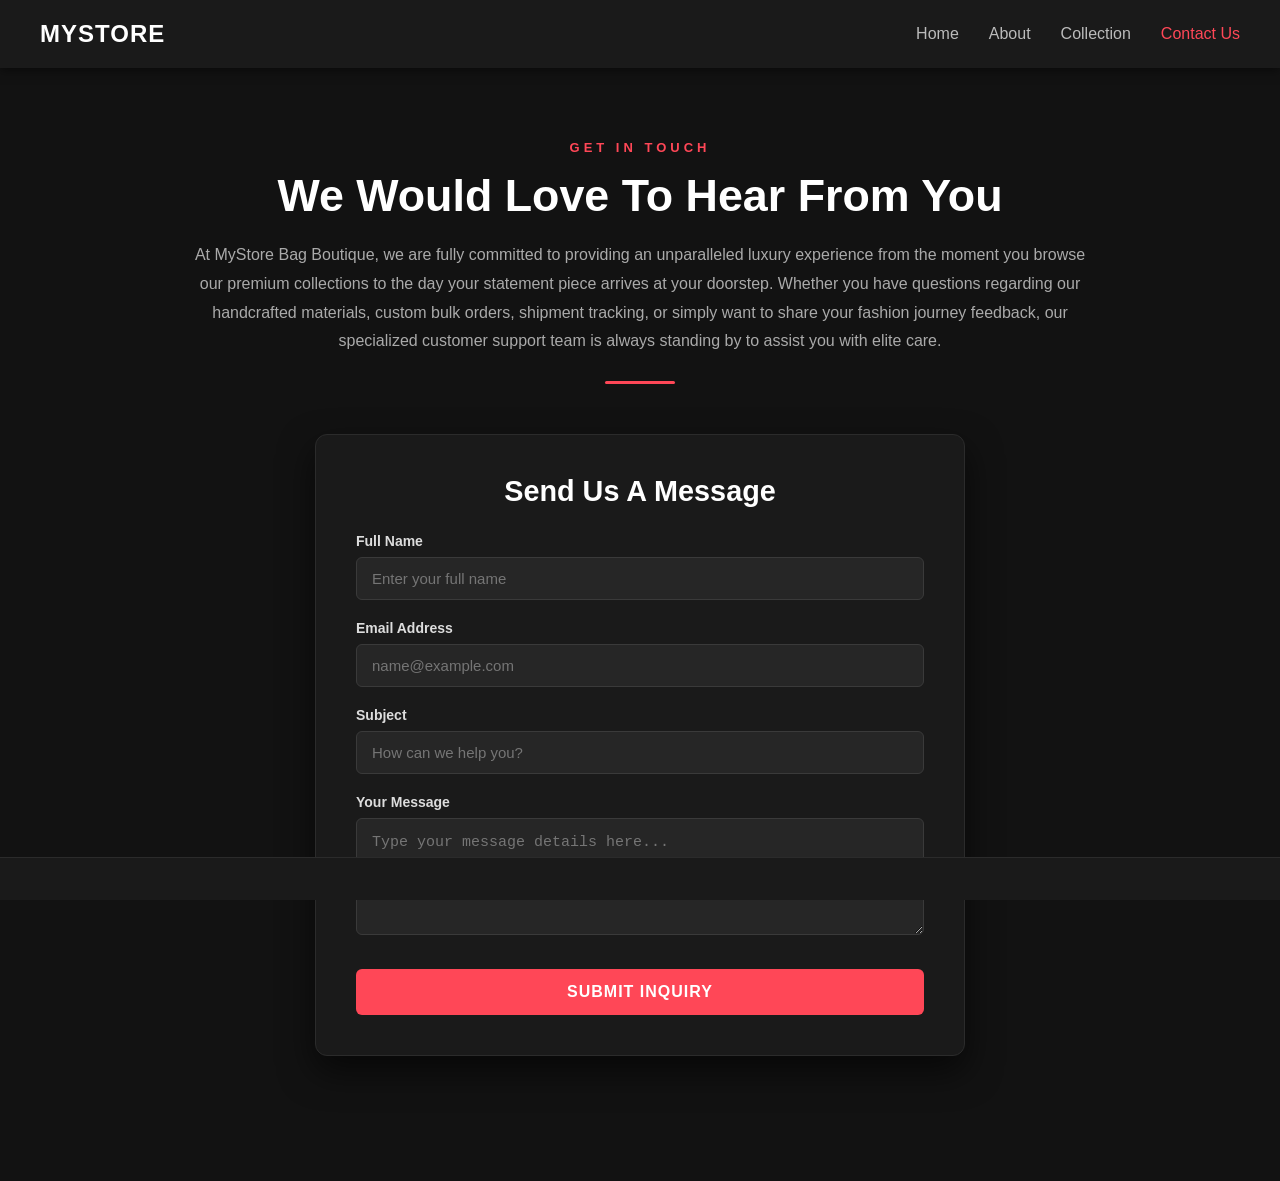
<file: Contact Us.html>
<!DOCTYPE html>
<html lang="en">
<head>
    <meta charset="UTF-8">
    <meta name="viewport" content="width=device-width, initial-scale=1.0">
    <title>Contact Us</title>
    <style>
        /* Bottom Project Tagline Animation */
        @keyframes scrollProjectText {
            0% { transform: translate3d(0, 0, 0); }
            100% { transform: translate3d(-100%, 0, 0); }
        }
        .scrolling-text {
            display: inline-block;
            font-size: 14px;
            font-weight: 600;
            text-transform: uppercase;
            letter-spacing: 2px;
            color: #ff4757;
            animation: scrollProjectText 25s linear infinite;
            padding-left: 100%;
        }
    </style>
</head>
<body style="margin: 0; padding: 0; background-color: #121212; color: #ffffff; font-family: 'Segoe UI', Tahoma, Geneva, Verdana, sans-serif;">

    <!-- 1. HEADER / NAVIGATION MENU -->
    <header style="position: fixed; top: 0; left: 0; width: 100%; background-color: #1a1a1a; box-shadow: 0 2px 10px rgba(0,0,0,0.5); z-index: 1000;">
        <div style="display: flex; justify-content: space-between; align-items: center; max-width: 1200px; margin: 0 auto; padding: 20px;">
            <div style="font-size: 24px; font-weight: bold; color: #ffffff; text-transform: uppercase; letter-spacing: 1px;">MyStore</div>
            <ul style="display: flex; list-style: none; gap: 30px; margin: 0; padding: 0;">
                <li><a href="index.html" style="text-decoration: none; color: #bbbbbb; font-weight: 500; font-size: 16px; transition: color 0.3s;">Home</a></li>
                <li><a href="About.html" style="text-decoration: none; color: #bbbbbb; font-weight: 500; font-size: 16px; transition: color 0.3s;">About</a></li>
                <li><a href="Collection.html" style="text-decoration: none; color: #bbbbbb; font-weight: 500; font-size: 16px; transition: color 0.3s;">Collection</a></li>
                <li><a href="Contact%20Us.html" style="text-decoration: none; color: #ff4757; font-weight: 500; font-size: 16px; transition: color 0.3s;">Contact Us</a></li>
            </ul>
        </div>
    </header>

    <!-- MAIN CONTENT CONTAINER -->
    <main style="padding-top: 140px; padding-bottom: 120px;">
        
        <!-- 2. WIDE INTRODUCTION PARAGRAPH SECTION -->
        <section style="max-width: 1100px; margin: 0 auto 50px auto; padding: 0 20px; text-align: center;">
            <span style="font-size: 13px; text-transform: uppercase; letter-spacing: 4px; color: #ff4757; font-weight: 700; display: block; margin-bottom: 15px;">Get In Touch</span>
            <h1 style="font-size: 2.8rem; font-weight: 800; margin: 0 0 20px 0; color: #ffffff;">We Would Love To Hear From You</h1>
            <p style="font-size: 16px; line-height: 1.8; color: #aaaaaa; max-width: 900px; margin: 0 auto; text-align: center;">
                At MyStore Bag Boutique, we are fully committed to providing an unparalleled luxury experience from the moment you browse our premium collections to the day your statement piece arrives at your doorstep. Whether you have questions regarding our handcrafted materials, custom bulk orders, shipment tracking, or simply want to share your fashion journey feedback, our specialized customer support team is always standing by to assist you with elite care.
            </p>
            <div style="width: 70px; height: 3px; background-color: #ff4757; margin: 25px auto 0 auto; border-radius: 2px;"></div>
        </section>

        <!-- 3. DARK FORM SECTION -->
        <section style="max-width: 650px; margin: 0 auto; padding: 0 20px;">
            <div style="background-color: #1a1a1a; padding: 40px; border-radius: 12px; box-shadow: 0 15px 35px rgba(0,0,0,0.6); border: 1px solid #2b2b2b;">
                <h2 style="font-size: 1.8rem; color: #ffffff; font-weight: 700; margin-top: 0; margin-bottom: 25px; text-align: center;">Send Us A Message</h2>
                
                <form action="#" method="POST" onsubmit="alert('Message Sent Successfully!'); return false;">
                    <div style="margin-bottom: 20px;">
                        <label for="name" style="display: block; font-size: 14px; font-weight: 600; color: #dddddd; margin-bottom: 8px;">Full Name</label>
                        <input type="text" id="name" name="name" required placeholder="Enter your full name" style="width: 100%; box-sizing: border-box; background-color: #262626; border: 1px solid #3a3a3a; padding: 12px 15px; border-radius: 6px; color: #ffffff; font-size: 15px; outline: none;">
                    </div>
                    <div style="margin-bottom: 20px;">
                        <label for="email" style="display: block; font-size: 14px; font-weight: 600; color: #dddddd; margin-bottom: 8px;">Email Address</label>
                        <input type="email" id="email" name="email" required placeholder="name@example.com" style="width: 100%; box-sizing: border-box; background-color: #262626; border: 1px solid #3a3a3a; padding: 12px 15px; border-radius: 6px; color: #ffffff; font-size: 15px; outline: none;">
                    </div>
                    <div style="margin-bottom: 20px;">
                        <label for="subject" style="display: block; font-size: 14px; font-weight: 600; color: #dddddd; margin-bottom: 8px;">Subject</label>
                        <input type="text" id="subject" name="subject" required placeholder="How can we help you?" style="width: 100%; box-sizing: border-box; background-color: #262626; border: 1px solid #3a3a3a; padding: 12px 15px; border-radius: 6px; color: #ffffff; font-size: 15px; outline: none;">
                    </div>
                    <div style="margin-bottom: 30px;">
                        <label for="message" style="display: block; font-size: 14px; font-weight: 600; color: #dddddd; margin-bottom: 8px;">Your Message</label>
                        <textarea id="message" name="message" rows="5" required placeholder="Type your message details here..." style="width: 100%; box-sizing: border-box; background-color: #262626; border: 1px solid #3a3a3a; padding: 15px; border-radius: 6px; color: #ffffff; font-size: 15px; outline: none; resize: vertical;"></textarea>
                    </div>
                    <button type="submit" style="width: 100%; background-color: #ff4757; color: #ffffff; border: none; padding: 14px; border-radius: 6px; font-size: 16px; font-weight: 600; text-transform: uppercase; letter-spacing: 1px; cursor: pointer;">Submit Inquiry</button>
                </form>
            </div>
        </section>

    </main>

    <!-- 4. FINAL MARQUEE FOOTER -->
    <footer style="position: fixed; bottom: 0; left: 0; width: 100%; background-color: #1a1a1a; padding: 12px 0; border-top: 1px solid #2b2b2b; overflow: hidden; white-space: nowrap; z-index: 1000;">
        <div class="scrolling-text">
            🎓 University Project Submitted By: Drama Queen Group • Members: Creative Minds Frameworks Setup • Special Thanks To Our Instructor • Project Final Submission Completed Successfully! 🎓
        </div>
    </footer>

</body>
</html>
</file>
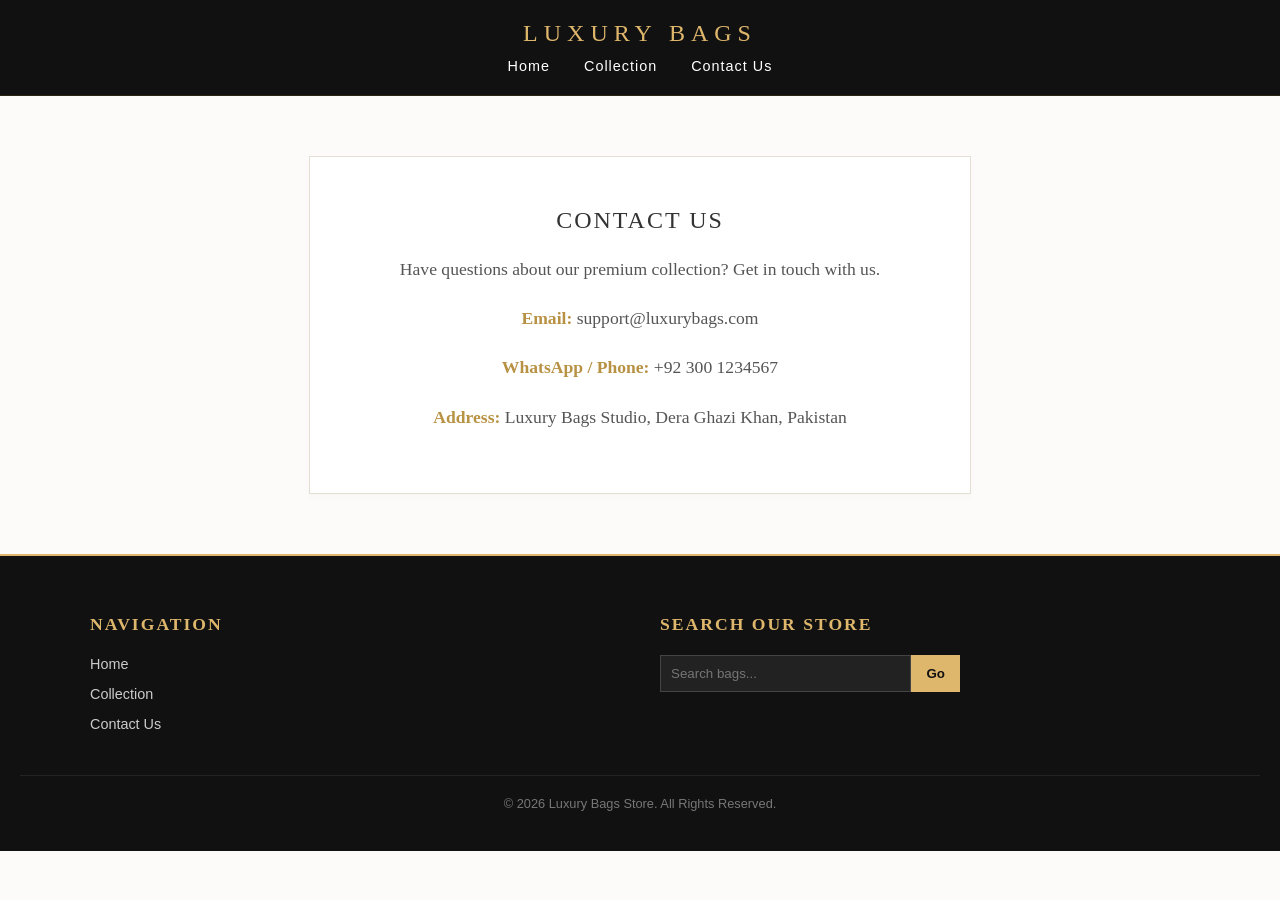
<file: contact.html>
<!DOCTYPE html>
<html lang="en">
<head>
    <meta charset="UTF-8">
    <meta name="viewport" content="width=device-width, initial-scale=1.0">
    <title>Contact Us - Luxury Bags</title>
    <style>
        body { font-family: 'Georgia', serif; margin: 0; padding: 0; background-color: #fcfbfa; color: #333; }
        nav { background-color: #111; padding: 20px; text-align: center; border-bottom: 1px solid #2a2415; }
        nav .logo { font-size: 24px; color: #dfb76c; letter-spacing: 6px; font-weight: 300; text-transform: uppercase; margin-bottom: 10px; }
        nav a { color: #fff; text-decoration: none; margin: 0 15px; font-family: sans-serif; font-size: 0.9rem; letter-spacing: 1px; }
        nav a:hover { color: #dfb76c; }
        .contact-container { max-width: 600px; margin: 60px auto; padding: 30px; background: white; border: 1px solid #e5dfd3; box-shadow: 0 4px 6px rgba(0,0,0,0.02); text-align: center; }
        .contact-container h2 { letter-spacing: 2px; text-transform: uppercase; margin-bottom: 20px; font-weight: 400; }
        .contact-info { margin-bottom: 30px; font-size: 1.1rem; line-height: 1.8; color: #555; }
        .contact-info strong { color: #b89244; }
        footer { background-color: #111; color: #fff; padding: 40px 20px; border-top: 2px solid #dfb76c; font-family: sans-serif; }
        .footer-container { max-width: 1100px; margin: 0 auto; display: grid; grid-template-columns: repeat(auto-fit, minmax(250px, 1fr)); gap: 40px; }
        .footer-section h3 { color: #dfb76c; font-family: 'Georgia', serif; font-size: 1.1rem; letter-spacing: 2px; margin-bottom: 20px; text-transform: uppercase; }
        .footer-menu { list-style: none; padding: 0; margin: 0; }
        .footer-menu li { margin-bottom: 12px; }
        .footer-menu a { color: #ccc; text-decoration: none; font-size: 0.9rem; }
        .footer-menu a:hover { color: #dfb76c; }
        .search-box { display: flex; max-width: 300px; margin-top: 15px; }
        .search-box input { flex: 1; padding: 10px; border: 1px solid #444; background-color: #222; color: #fff; outline: none; }
        .search-box button { background-color: #dfb76c; border: none; color: #111; padding: 0 15px; font-weight: bold; cursor: pointer; }
        .footer-bottom { text-align: center; margin-top: 30px; padding-top: 20px; border-top: 1px solid #222; color: #777; font-size: 0.8rem; }
    </style>
</head>
<body>
    <nav>
        <div class="logo">Luxury Bags</div>
        <a href="index.html">Home</a>
        <a href="collection.html">Collection</a>
        <a href="contact.html">Contact Us</a>
    </nav>
    <div class="contact-container">
        <h2>Contact Us</h2>
        <div class="contact-info">
            <p>Have questions about our premium collection? Get in touch with us.</p>
            <p><strong>Email:</strong> support@luxurybags.com</p>
            <p><strong>WhatsApp / Phone:</strong> +92 300 1234567</p>
            <p><strong>Address:</strong> Luxury Bags Studio, Dera Ghazi Khan, Pakistan</p>
        </div>
    </div>
    <footer>
        <div class="footer-container">
            <div class="footer-section">
                <h3>Navigation</h3>
                <ul class="footer-menu">
                    <li><a href="index.html">Home</a></li>
                    <li><a href="collection.html">Collection</a></li>
                    <li><a href="contact.html">Contact Us</a></li>
                </ul>
            </div>
            <div class="footer-section">
                <h3>Search Our Store</h3>
                <div class="search-box">
                    <input type="text" placeholder="Search bags...">
                    <button>Go</button>
                </div>
            </div>
        </div>
        <div class="footer-bottom">&copy; 2026 Luxury Bags Store. All Rights Reserved.</div>
    </footer>
</body>
</html>
</file>
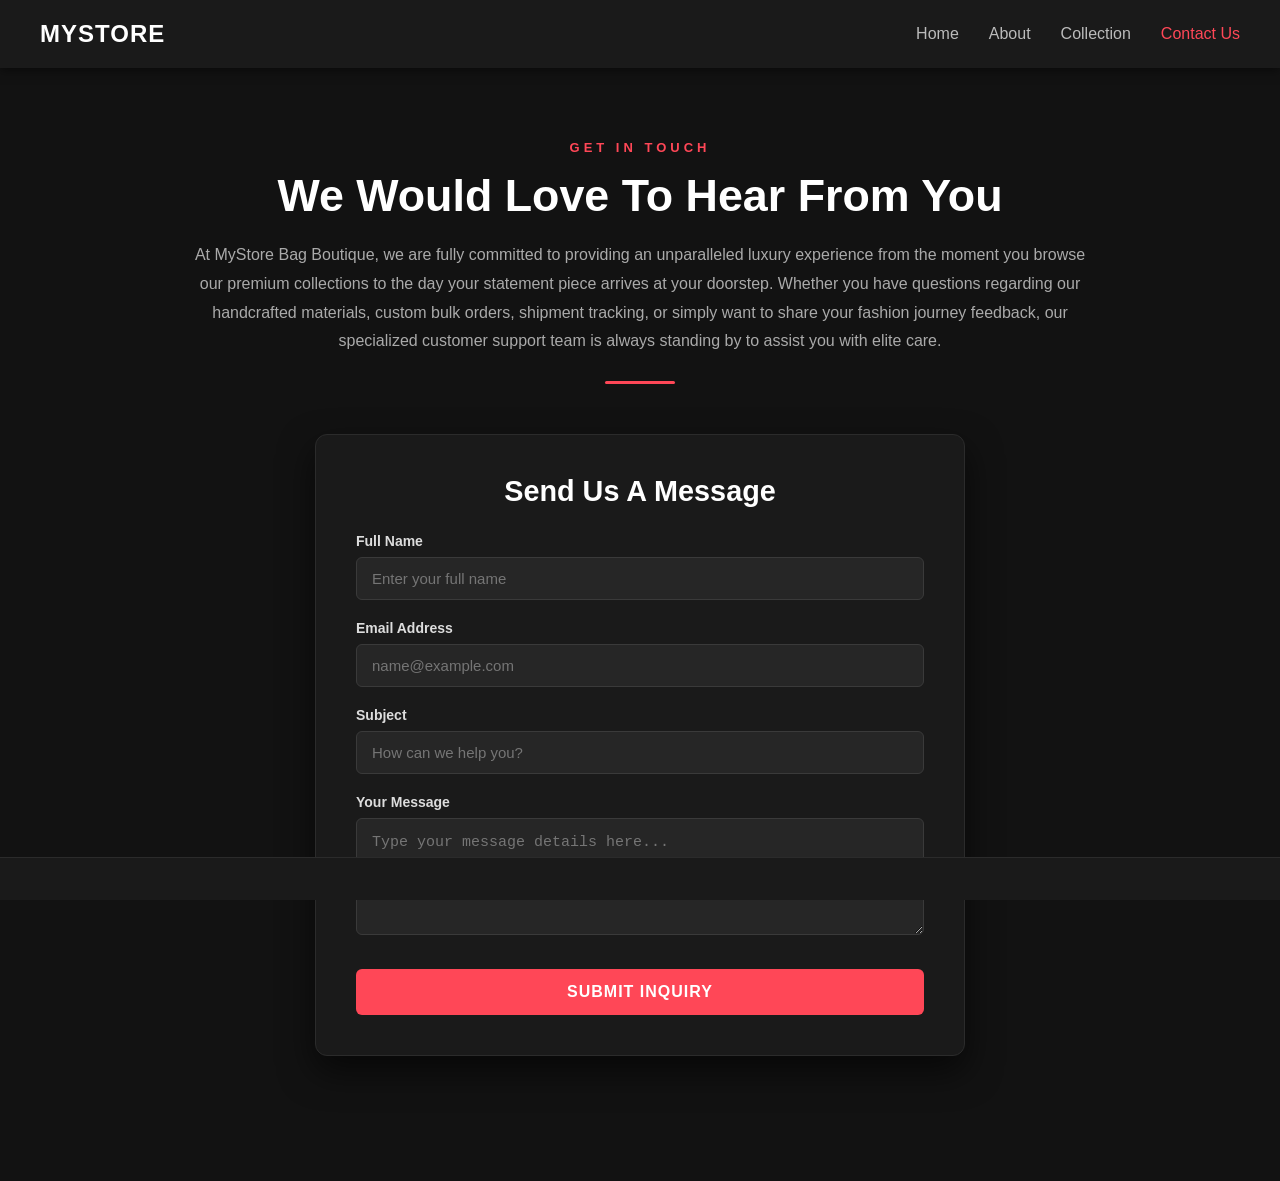
<file: ContactUs.html>
<!DOCTYPE html>
<html lang="en">
<head>
    <meta charset="UTF-8">
    <meta name="viewport" content="width=device-width, initial-scale=1.0">
    <title>Contact Us</title>
    <style>
        /* Bottom Project Tagline Animation */
        @keyframes scrollProjectText {
            0% { transform: translate3d(0, 0, 0); }
            100% { transform: translate3d(-100%, 0, 0); }
        }
        .scrolling-text {
            display: inline-block;
            font-size: 14px;
            font-weight: 600;
            text-transform: uppercase;
            letter-spacing: 2px;
            color: #ff4757;
            animation: scrollProjectText 25s linear infinite;
            padding-left: 100%;
        }
    </style>
</head>
<body style="margin: 0; padding: 0; background-color: #121212; color: #ffffff; font-family: 'Segoe UI', Tahoma, Geneva, Verdana, sans-serif;">

    <!-- 1. HEADER / NAVIGATION MENU -->
    <header style="position: fixed; top: 0; left: 0; width: 100%; background-color: #1a1a1a; box-shadow: 0 2px 10px rgba(0,0,0,0.5); z-index: 1000;">
        <div style="display: flex; justify-content: space-between; align-items: center; max-width: 1200px; margin: 0 auto; padding: 20px;">
            <div style="font-size: 24px; font-weight: bold; color: #ffffff; text-transform: uppercase; letter-spacing: 1px;">MyStore</div>
            <ul style="display: flex; list-style: none; gap: 30px; margin: 0; padding: 0;">
                <li><a href="index.html" style="text-decoration: none; color: #bbbbbb; font-weight: 500; font-size: 16px; transition: color 0.3s;">Home</a></li>
                <li><a href="About.html" style="text-decoration: none; color: #bbbbbb; font-weight: 500; font-size: 16px; transition: color 0.3s;">About</a></li>
                <li><a href="Collection.html" style="text-decoration: none; color: #bbbbbb; font-weight: 500; font-size: 16px; transition: color 0.3s;">Collection</a></li>
                <li><a href="Contact%20Us.html" style="text-decoration: none; color: #ff4757; font-weight: 500; font-size: 16px; transition: color 0.3s;">Contact Us</a></li>
            </ul>
        </div>
    </header>

    <!-- MAIN CONTENT CONTAINER -->
    <main style="padding-top: 140px; padding-bottom: 120px;">
        
        <!-- 2. WIDE INTRODUCTION PARAGRAPH SECTION -->
        <section style="max-width: 1100px; margin: 0 auto 50px auto; padding: 0 20px; text-align: center;">
            <span style="font-size: 13px; text-transform: uppercase; letter-spacing: 4px; color: #ff4757; font-weight: 700; display: block; margin-bottom: 15px;">Get In Touch</span>
            <h1 style="font-size: 2.8rem; font-weight: 800; margin: 0 0 20px 0; color: #ffffff;">We Would Love To Hear From You</h1>
            <p style="font-size: 16px; line-height: 1.8; color: #aaaaaa; max-width: 900px; margin: 0 auto; text-align: center;">
                At MyStore Bag Boutique, we are fully committed to providing an unparalleled luxury experience from the moment you browse our premium collections to the day your statement piece arrives at your doorstep. Whether you have questions regarding our handcrafted materials, custom bulk orders, shipment tracking, or simply want to share your fashion journey feedback, our specialized customer support team is always standing by to assist you with elite care.
            </p>
            <div style="width: 70px; height: 3px; background-color: #ff4757; margin: 25px auto 0 auto; border-radius: 2px;"></div>
        </section>

        <!-- 3. DARK FORM SECTION -->
        <section style="max-width: 650px; margin: 0 auto; padding: 0 20px;">
            <div style="background-color: #1a1a1a; padding: 40px; border-radius: 12px; box-shadow: 0 15px 35px rgba(0,0,0,0.6); border: 1px solid #2b2b2b;">
                <h2 style="font-size: 1.8rem; color: #ffffff; font-weight: 700; margin-top: 0; margin-bottom: 25px; text-align: center;">Send Us A Message</h2>
                
                <form action="#" method="POST" onsubmit="alert('Message Sent Successfully!'); return false;">
                    <div style="margin-bottom: 20px;">
                        <label for="name" style="display: block; font-size: 14px; font-weight: 600; color: #dddddd; margin-bottom: 8px;">Full Name</label>
                        <input type="text" id="name" name="name" required placeholder="Enter your full name" style="width: 100%; box-sizing: border-box; background-color: #262626; border: 1px solid #3a3a3a; padding: 12px 15px; border-radius: 6px; color: #ffffff; font-size: 15px; outline: none;">
                    </div>
                    <div style="margin-bottom: 20px;">
                        <label for="email" style="display: block; font-size: 14px; font-weight: 600; color: #dddddd; margin-bottom: 8px;">Email Address</label>
                        <input type="email" id="email" name="email" required placeholder="name@example.com" style="width: 100%; box-sizing: border-box; background-color: #262626; border: 1px solid #3a3a3a; padding: 12px 15px; border-radius: 6px; color: #ffffff; font-size: 15px; outline: none;">
                    </div>
                    <div style="margin-bottom: 20px;">
                        <label for="subject" style="display: block; font-size: 14px; font-weight: 600; color: #dddddd; margin-bottom: 8px;">Subject</label>
                        <input type="text" id="subject" name="subject" required placeholder="How can we help you?" style="width: 100%; box-sizing: border-box; background-color: #262626; border: 1px solid #3a3a3a; padding: 12px 15px; border-radius: 6px; color: #ffffff; font-size: 15px; outline: none;">
                    </div>
                    <div style="margin-bottom: 30px;">
                        <label for="message" style="display: block; font-size: 14px; font-weight: 600; color: #dddddd; margin-bottom: 8px;">Your Message</label>
                        <textarea id="message" name="message" rows="5" required placeholder="Type your message details here..." style="width: 100%; box-sizing: border-box; background-color: #262626; border: 1px solid #3a3a3a; padding: 15px; border-radius: 6px; color: #ffffff; font-size: 15px; outline: none; resize: vertical;"></textarea>
                    </div>
                    <button type="submit" style="width: 100%; background-color: #ff4757; color: #ffffff; border: none; padding: 14px; border-radius: 6px; font-size: 16px; font-weight: 600; text-transform: uppercase; letter-spacing: 1px; cursor: pointer;">Submit Inquiry</button>
                </form>
            </div>
        </section>

    </main>

    <!-- 4. FINAL MARQUEE FOOTER -->
    <footer style="position: fixed; bottom: 0; left: 0; width: 100%; background-color: #1a1a1a; padding: 12px 0; border-top: 1px solid #2b2b2b; overflow: hidden; white-space: nowrap; z-index: 1000;">
        <div class="scrolling-text">
            🎓 University Project Submitted By: Drama Queen Group • Members: Creative Minds Frameworks Setup • Special Thanks To Our Instructor • Project Final Submission Completed Successfully! 🎓
        </div>
    </footer>

</body>
</html>
</file>
